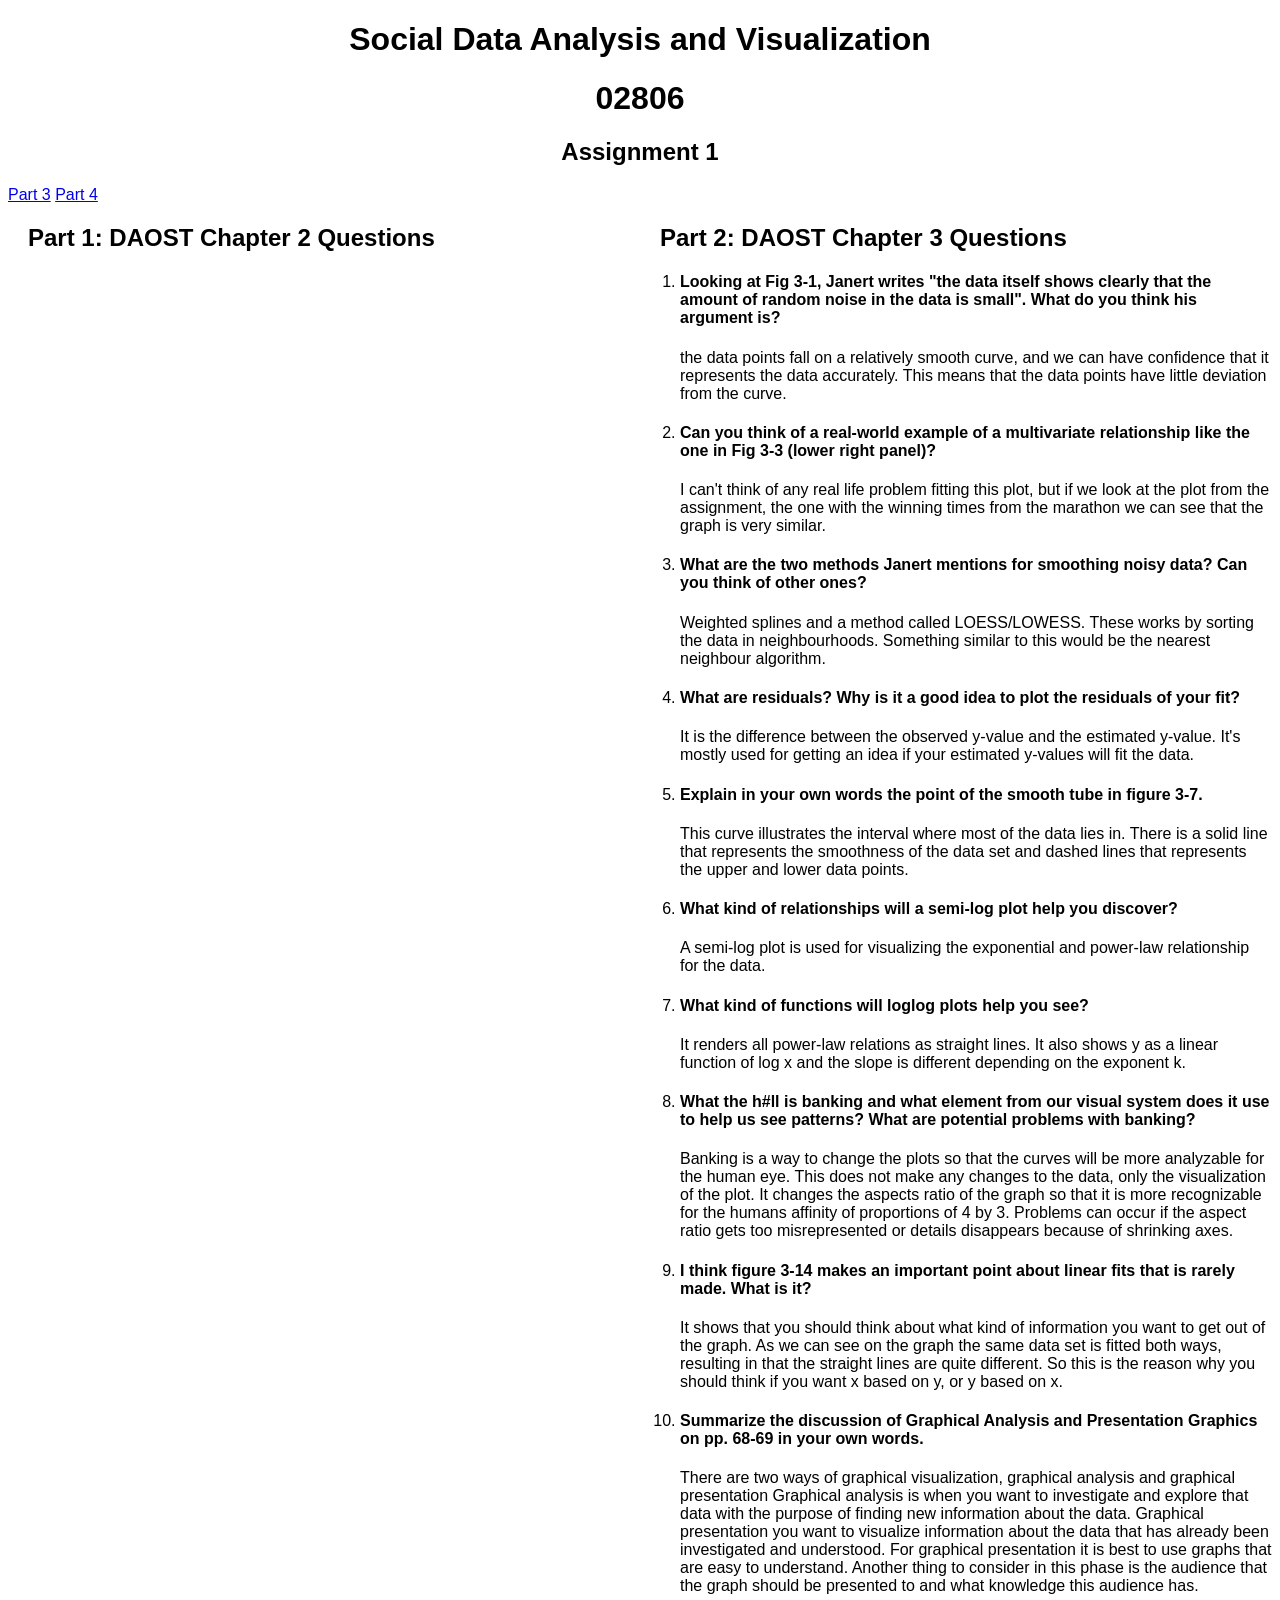
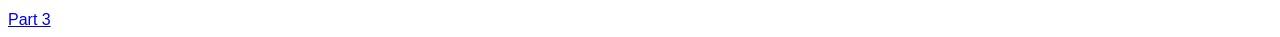
<file: assignment1/index.html>
<!DOCTYPE html>

<html lang='en'>
<head>
    <meta charset="utf-8">
    <title>Social Data Analysis and Visualization</title>
    <link rel="stylesheet" href="style.css">
</head>
<body>
<div class="headerContainer">
    <h1>
        Social Data Analysis and Visualization
    </h1>
    <h1 class="courseNumber">
        02806
    </h1>
    <h2>
        Assignment 1
    </h2>
</div>
<a href="part3.html">Part 3</a>
<a href="part4.html">Part 4</a>
<div class="questionContainer">
    <div class="part1">
        <h2 style="margin-left: 20px">
            Part 1: DAOST Chapter 2 Questions
        </h2>
    </div>
    <div class="part2">
        <h2 style="margin-left: 20px">
            Part 2: DAOST Chapter 3 Questions
        </h2>
        <ol>
            <li><h4>Looking at Fig 3-1, Janert writes "the data itself shows clearly that the amount of random noise in the data is small". What do you think his argument is?</h4></li>
            <p>
                the data points fall on a relatively smooth curve, and we can have confidence that it represents the data accurately.
                This means that the data points have little deviation from the curve.
            </p>
            <li><h4>Can you think of a real-world example of a multivariate relationship like the one in Fig 3-3 (lower right panel)?</h4></li>
            <p>
                I can't think of any real life problem fitting this plot, but if we look at the plot from the assignment, the one with the winning times from the marathon we can see that the graph is very similar.
            </p>
            <li><h4>What are the two methods Janert mentions for smoothing noisy data? Can you think of other ones?</h4></li>
            <p>
                Weighted splines and a method called LOESS/LOWESS. These works by sorting the data in neighbourhoods. Something similar to this would be the nearest neighbour algorithm.
            </p>
            <li><h4>What are residuals? Why is it a good idea to plot the residuals of your fit?</h4></li>
            <p>
                It is the difference between the observed y-value and the estimated y-value. It's mostly used for getting an idea if your estimated y-values will fit the data.
            </p>
            <li><h4>Explain in your own words the point of the smooth tube in figure 3-7.</h4></li>
            <p>
                This curve illustrates the interval where most of the data lies in. There is a solid line that represents the smoothness of the data set and dashed lines that represents the upper and lower data points.
            </p>
            <li><h4>What kind of relationships will a semi-log plot help you discover?</h4></li>
            <p>
                A semi-log plot is used for visualizing the exponential and power-law relationship for the data.
            </p>
            <li><h4>What kind of functions will loglog plots help you see?</h4></li>
            <p>
                It renders all power-law relations as straight lines. It also shows y as a linear function of log x and the slope is different depending on the exponent k.
            </p>
            <li><h4>What the h#ll is banking and what element from our visual system does it use to help us see patterns? What are potential problems with banking?</h4></li>
            <p>
                Banking is a way to change the plots so that the curves will be more analyzable for the human eye. This does not make any changes to the data, only the visualization of the plot.
                It changes the aspects ratio of the graph so that it is more recognizable for the humans affinity of proportions of 4 by 3. Problems can occur if the aspect ratio gets too misrepresented or details disappears because of shrinking axes.
            </p>
            <li><h4>I think figure 3-14 makes an important point about linear fits that is rarely made. What is it? </h4></li>
            <p>
                It shows that you should think about what kind of information you want to get out of the graph. As we can see on the graph the same data set is fitted both ways, resulting in that the straight lines are quite different. So this is the reason why you should think if you want x based on y, or y based on x.
            </p>
            <li><h4>Summarize the discussion of Graphical Analysis and Presentation Graphics on pp. 68-69 in your own words.</h4></li>
            <p>
                There are two ways of graphical visualization, graphical analysis and graphical presentation
                Graphical analysis is when you want to investigate and explore that data with the purpose of finding new information about the data.
                Graphical presentation you want to visualize information about the data that has already been investigated and understood.
                For graphical presentation it is best to use graphs that are easy to understand. Another thing to consider in this phase is the audience that the graph should be presented to and what knowledge this audience has.
            </p>
        </ol>
    </div>
</div>
<div>
    <a href="../ex3/index.html">Part 3</a>
</div>
</body>
</html>
</file>
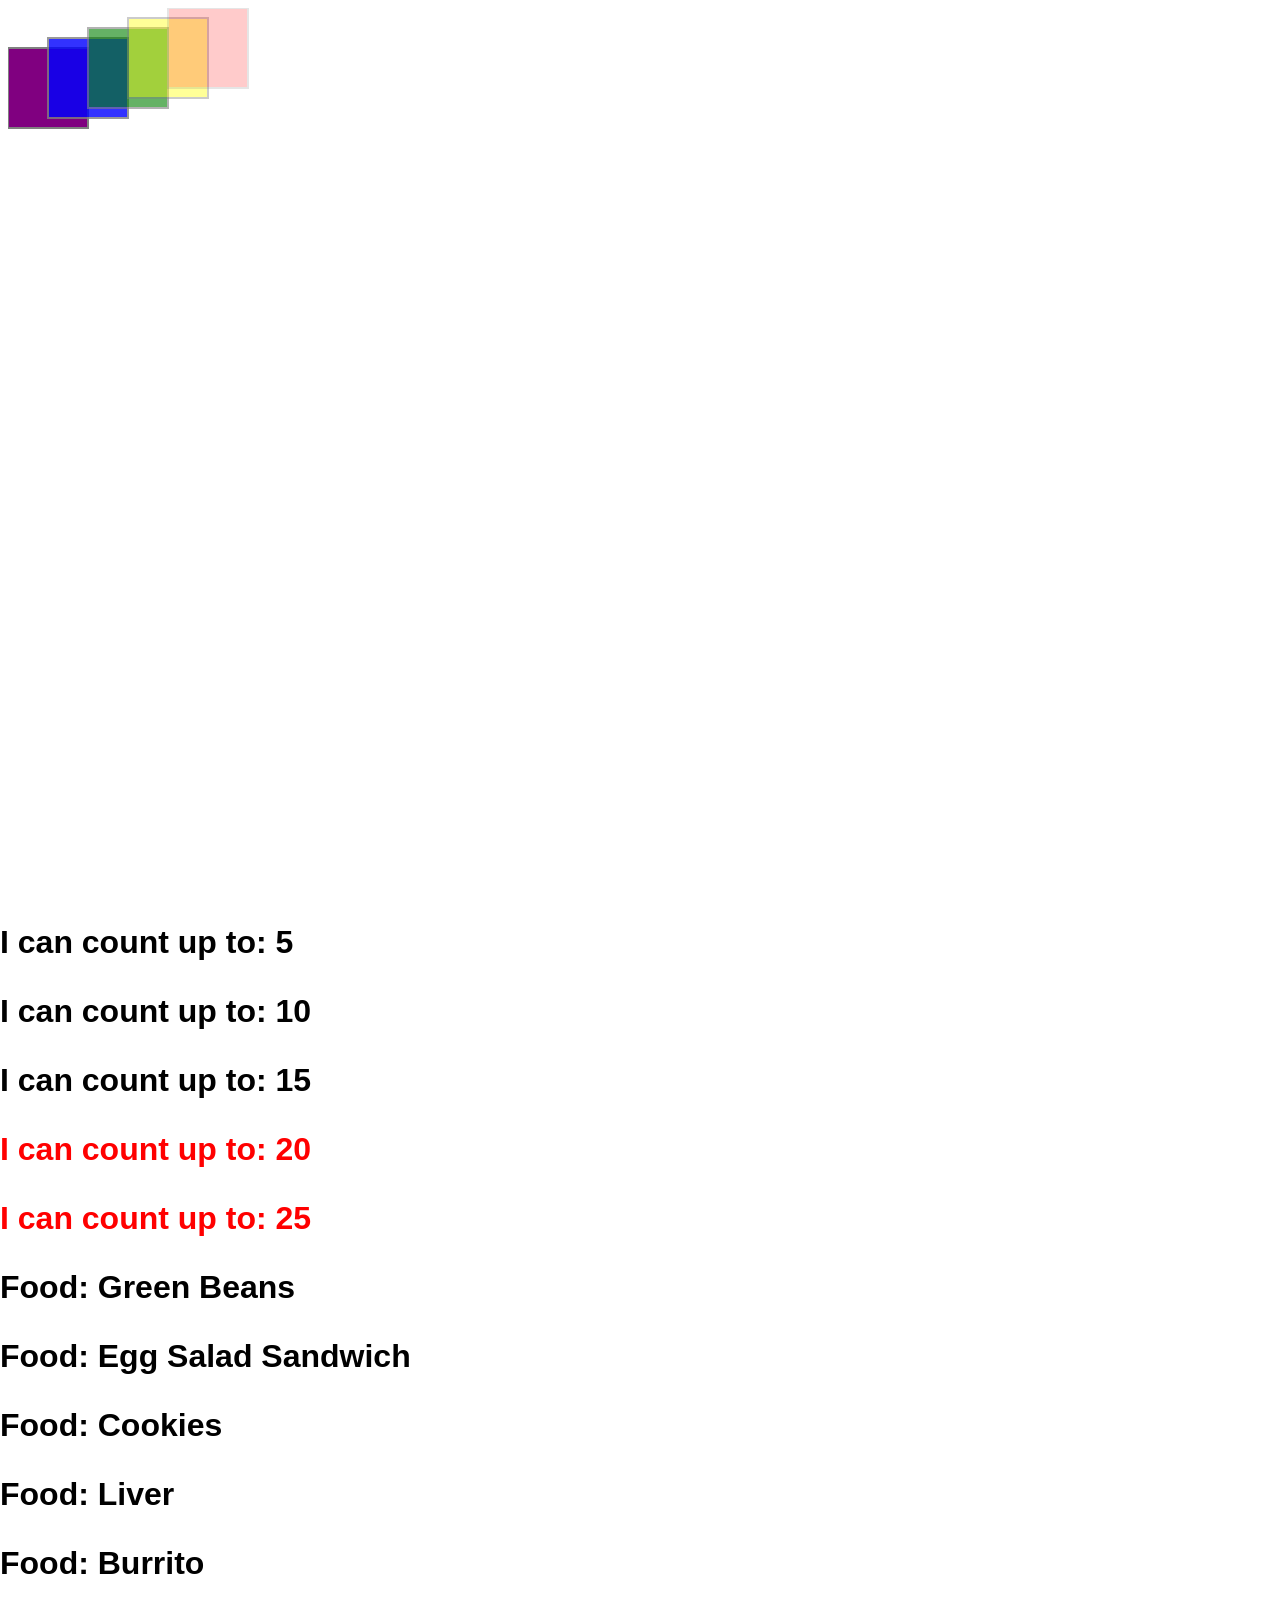
<file: ex1/index.html>
<html lang="en">
<head>
    <meta charset="utf-8">
    <title>D3 Page Template</title>
    <script type="text/javascript" src="d3.js"></script>
    <link rel="stylesheet" type="text/css" href="style.css">
</head>
<body>
<script type="text/javascript">
    var dataset = [5, 10, 15, 20, 25];
    var dataset2 = [];

    d3.csv("food.csv", function (data) {
        dataset2 = data;
        d3.select("#data2")
            .data(dataset2)
            .enter()
            .append("p")
            .text(function (d) {
                return "Food: " + d.Food;
            })
    });

    d3.select("#data1")
        .data(dataset)
        .enter()
        .append("p")
        .text(function (d) {
            return "I can count up to: " + d;
        })
        .style("color", function (d) {
            if (d > 15) {
                return "red";
            }
            return "black";
        });
</script>
<div id="data1">
</div>
<svg width="280" height="140">
    <rect
            x="0"
            y="40"
            width="80"
            height="80"
            fill="purple"
            opacity="1"
            stroke="grey"
            stroke-width="2">
    </rect>
    <rect
            x="40"
            y="30"
            width="80"
            height="80"
            fill="blue"
            opacity="0.8"
            stroke="grey"
            stroke-width="2">
    </rect>
    <rect
            x="80"
            y="20"
            width="80"
            height="80"
            fill="green"
            opacity="0.6"
            stroke="grey"
            stroke-width="2">
    </rect>
    <rect
            x="120"
            y="10"
            width="80"
            height="80"
            fill="yellow"
            opacity="0.4"
            stroke="grey"
            stroke-width="2">
    </rect>
    <rect
            x="160"
            y="0"
            width="80"
            height="80"
            fill="red"
            opacity="0.2"
            stroke="grey"
            stroke-width="2">
    </rect>
</svg>
<div id="data2"></div>
</body>
</html>
</file>
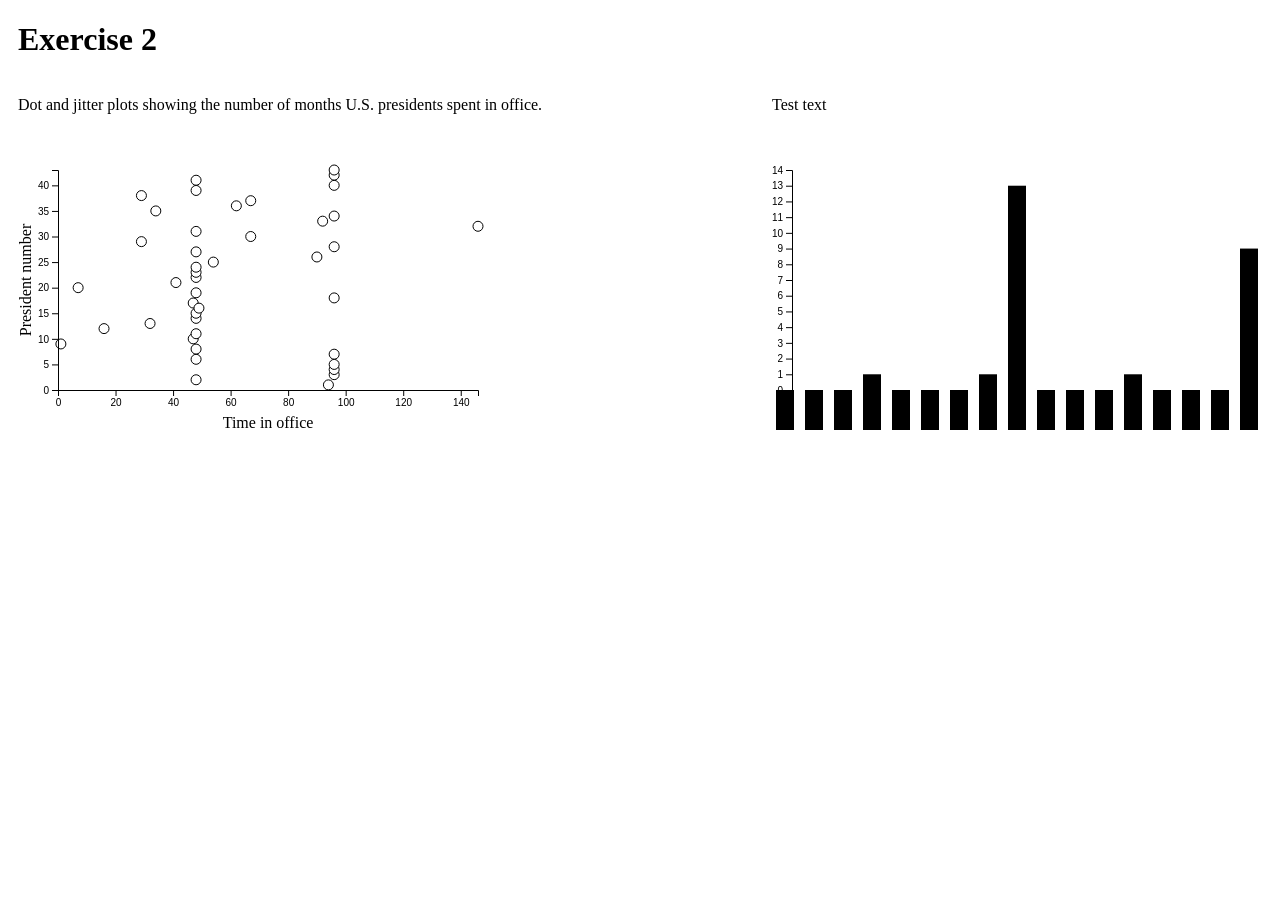
<file: ex2/index.html>
<!DOCTYPE html>
<html lang="en">
<head>
    <meta charset="utf-8">
    <title>D3 Page Template</title>
    <script type="text/javascript" src="./d3.js"></script>
    <link rel="stylesheet" type="text/css" href="style.css">
</head>
<body>
<script type="text/javascript">
    var dataset = [];
    var dataset2 = [];
    var w = 500;
    var h = 300;
    var barPadding = 1;
    var yScale;
    var yScale2;
    var xScale;
    var xScale2;
    var padding = 40;
    var xAxis;
    var yAxis;

    d3.json("data.json", function (data) {
        dataset = data.presidents;
        this.sortArray();
        console.log(dataset);
        dataset2 = this.findDuplicates();
        console.log(dataset2);

        yScale = d3.scaleLinear()
            .domain([0, d3.max(dataset, function (d) {
                return d.number;
            })])
            .range([h - padding, padding]);

        yScale2 = d3.scaleLinear()
            .domain([0, d3.max(dataset2, function (d) {
                return d[1];
            })])
            .range([h - padding, padding]);

        xScale = d3.scaleLinear()
            .domain([0, d3.max(dataset, function (d) {
                return d.officeTime;
            })])
            .range([padding, w - padding]);

        xScale2 = d3.scaleBand()
            .domain(d3.range(dataset2.length))
            .range([0,w])
            .round(true)
            .paddingInner(0.05);

        xAxis = d3.axisBottom(xScale);
        yAxis = d3.axisLeft(yScale);

        xAxis2 = d3.axisBottom(xScale2);
        yAxis2 = d3.axisLeft(yScale2);

        renderSVG();
        renderHistogram();
    });

    /**
     * Sorts the array based on office time for each president
     */
    function sortArray() {
        dataset.sort(function (a, b) {
            return parseFloat(a.officeTime) - parseFloat(b.officeTime);
        });
    }

    /**
     * Goes through the dataset and looks for how many duplicates of each president that has the same office time.
     * Adds total time plus how many duplicates into a 2d array
     */
    function findDuplicates() {
        var result = [];
        var counter = 1;
        for (var i = 0; i < dataset.length - 1; i++) {
            if (dataset[i + 1].officeTime === dataset[i].officeTime) {
                counter += 1;
            } else {
                result.push([dataset[i].officeTime, counter]);
                counter = 1;
            }
        }
        return result;
    }

    /**
     * Renders the circles that shows each datapoint
     */
    function renderSVG() {
        var svg2 = d3.select("#graph1")
            .append("svg")
            .attr("width", w)
            .attr("height", h);


        svg2.selectAll("circle")
            .data(dataset)
            .enter()
            .append("circle")
            .attr("cx", function (d) {
                return xScale(d.officeTime);
            })
            .attr("cy", function (d) {
                return yScale(d.number);
            })
            .attr("r", function (d) {
                return 5
            })
            .attr("fill", "white")
            .attr("stroke", "rgb(0,0,0)")

        svg2.append('g')
            .attr('class', 'axis')
            .attr('transform', 'translate(0,' + (h - padding) + ')')
            .call(xAxis);

        svg2.append("text")
            .attr("text-anchor", "middle")  // this makes it easy to centre the text as the transform is applied to the anchor
            .attr("transform", "translate(" + (w / 2) + "," + (h - (padding / 20)) + ")")  // centre below axis
            .text("Time in office");

        svg2.append('g')
            .attr('class', 'axis')
            .attr('transform', 'translate(' + padding + ',0)')
            .call(yAxis);

        svg2.append("text")
            .attr("text-anchor", "middle")  // this makes it easy to centre the text as the transform is applied to the anchor
            .attr("transform", "translate("+ (padding/3) +","+(h/2)+")rotate(-90)")  // text is drawn off the screen top left, move down and out and rotate
            .text("President number");
    }

    function renderHistogram() {
        var svg1 = d3.select("#graph2")
            .append("svg")
            .attr("width", w)
            .attr("height", h);

        svg1.selectAll("rect")
            .data(dataset2)
            .enter()
            .append("rect")
            .attr("x", function (d, i) {
                return xScale2(i);
            })
            .attr("y", function (d, i) {
                return yScale2(d[1] - 1)
            })
            .attr("width", xScale2.bandwidth() - 10)
            .attr("height", function (d) {
                return d[1]*50;
            })
            /*.attr("fill", function (d) {
                return ("rgb(0, 0, " + Math.round(d*10) + ")")
            });*/

        svg1.append('g')
            .attr('class', 'axis')
            .attr('transform', 'translate(0,' + (h) + ')')
            .call(xAxis2);

        svg1.append('g')
            .attr('class', 'axis')
            .attr('transform', 'translate(' + 20 + ',0)')
            .call(yAxis2);
    }
</script>
<h1 style="margin-left: 10px">Exercise 2</h1>
<div class="main-container">
    <div id="graph1" style="margin-left: 10px">
        <p>Dot and jitter plots showing the number of months U.S. presidents spent in office.</p>
    </div>
    <div id="graph2">
        <p>Test text</p>
    </div>
</div>
</body>
</html>
</file>
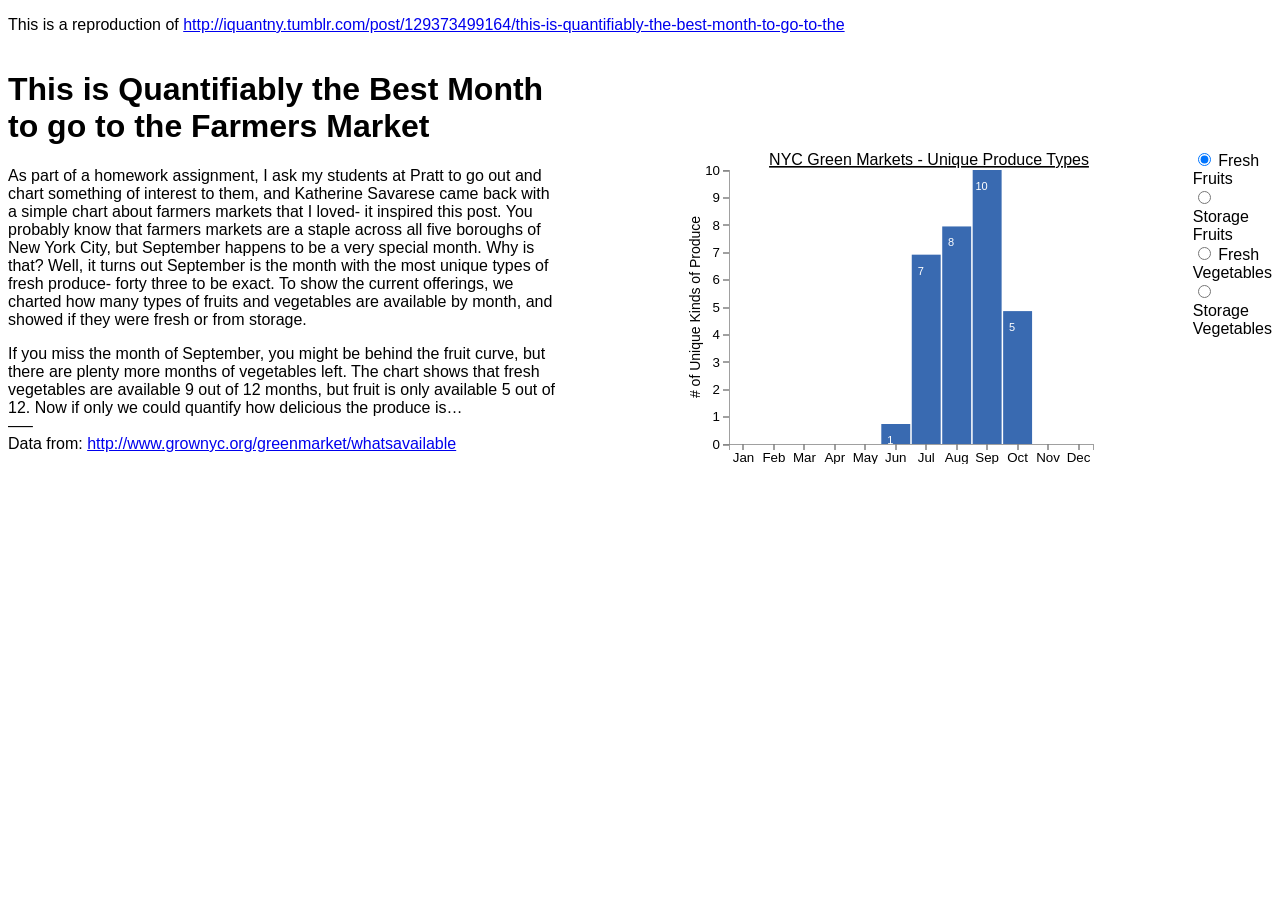
<file: ex3/index.html>
<!DOCTYPE html>
<html lang="en">
<head>
    <meta charset="utf-8">
    <title>D3 Page Template</title>
    <script type="text/javascript" src="./d3.js"></script>
    <link rel="stylesheet" href="style.css">
</head>
<body>
<script type="text/javascript">
    // Your beautiful D3 code will go here
    var dataset;
    var w = 504;
    var h = 314;
    // Added a width for the bar chart to leave room for the legend
    var barchartWidth = 404;
    var padding = 20;
    var horizontalPadding = 40;

    var months = ["Jan", "Feb", "Mar", "Apr", "May", "Jun", "Jul", "Aug", "Sep", "Oct", "Nov", "Dec"];
    var freshFruit = [];
    var storageFruit = [];
    var freshVeg = [];
    var storageVeg = [];

    d3.csv("data.csv", function (data) {
        dataset = data;

        this.splitArray(dataset);
        this.renderSvg(freshFruit, 57, 106, 177);

        console.log(freshVeg);
    });

    function renderSvg(data, rgb1, rgb2, rgb3){
        d3.select("svg").remove();

        var xScale = d3.scaleBand()
            .domain(d3.range(months.length))
            .range([padding, barchartWidth - padding])
            .paddingInner(0.05);

        var yScale = d3.scaleLinear()
            .domain([1, d3.max(data, function (d) {
                return d;
            })])
            .range([padding, h - 40]);

        var yAxisScale = d3.scaleLinear()
            .domain([0, d3.max(data, function (d) {
                return d;
            })])
            .range([h - padding, padding]);

        var xAxis = d3.axisBottom()
            .scale(xScale)
            .tickFormat(function (d) {
                return (months[d]);
            });

        var yAxis = d3.axisLeft()
            .scale(yAxisScale)
            .tickFormat(function (d) {
                return d;
            });

        var svg = d3.select("#graph")
            .append("svg")
            .attr("width", w )
            .attr("height", h);

        svg.selectAll("rect")
            .data(data)
            .enter()
            .append("rect")
            .attr("x", function (d, i) {
                console.log(i);
                return xScale(i) + padding
            })
            .attr("y", function(d) {
                return h - yScale(d) - padding;
            })
            .attr("width", xScale.bandwidth())
            .attr("height", function(d) {
                return yScale(d);
            })
            .attr("fill", function (d) {
                return "rgb(" + rgb1 + ", " + rgb2 + ", " + rgb3 + ")"
            });

        //Create labels
        svg.selectAll("text")
            .data(data)
            .enter()
            .append("text")
            .text(function(d) {
                return d;
            })
            .attr("text-anchor", "middle")
            .attr("x", function(d, i) {
                return xScale(i) + xScale.bandwidth();
            })
            .attr("y", function(d) {
                return h - yScale(d);
            })
            .attr("font-family", "sans-serif")
            .attr("font-size", "11px")
            .attr("fill", "white");

        svg.append('g')
            .attr('class', 'axis')
            .attr('transform', 'translate(20,' + (h - 20) + ')')
            .call(xAxis);

        svg.append('g')
            .attr('class', 'axis')
            .attr('transform', 'translate(' + 40 + ',0)')
            .call(yAxis);

        svg.append("text")
            .attr("text-anchor", "middle")  // this makes it easy to centre the text as the transform is applied to the anchor
            .attr("transform", "translate("+ (padding/1.8) +","+(h/2)+")rotate(-90)")  // text is drawn off the screen top left, move down and out and rotate
            .text("# of Unique Kinds of Produce")
            .style("font-size", "14px");

        svg.append("text")
            .attr("x", (w / 2.1))
            .attr("y", 15)
            .attr("text-anchor", "middle")
            .style("font-size", "16px")
            .style("text-decoration", "underline")
            .text("NYC Green Markets - Unique Produce Types");
    }

    /**
     * Goes through the CSV files and splits all indexes into different arrays.
     * @param dataset
     */
    function splitArray(dataset) {
        for (var i = 0; i < dataset.length; i++){
            switch (dataset[i].Index){
                case "0":
                    freshFruit.push(parseInt(dataset[i].Count));
                    break;
                case "1":
                    storageFruit.push(parseInt(dataset[i].Count));
                    break;
                case "2":
                    freshVeg.push(parseInt(dataset[i].Count));
                    break;
                case "3":
                    storageVeg.push(parseInt(dataset[i].Count));
                    break;
            }
        }
    }
</script>
<p> This is a reproduction of <a class="copy" href="http://iquantny.tumblr.com/post/129373499164/this-is-quantifiably-the-best-month-to-go-to-the">http://iquantny.tumblr.com/post/129373499164/this-is-quantifiably-the-best-month-to-go-to-the</a></p>

<div id="container">
<div id="text">
    <h1>This is Quantifiably the Best Month to go to the Farmers Market</h1>
    <p>As part of a homework assignment, I ask my students at Pratt to go out and chart something of interest to them, and Katherine Savarese came back with a simple chart about farmers markets that I loved- it inspired this post.

        You probably know that farmers markets are a staple across all five boroughs of New York City, but September happens to be a very special month. Why is that?  Well, it turns out September is the month with the most unique types of fresh produce- forty three to be exact.

        To show the current offerings, we charted how many types of fruits and vegetables are available by month, and showed if they were fresh or from storage. </p>

    <div id="plot"> </div>
    <p>If you miss the month of September, you might be behind the fruit curve, but there are plenty more months of vegetables left.  The chart shows that fresh vegetables are available 9 out of 12 months, but fruit is only available 5 out of 12. Now if only we could quantify how delicious the produce is…
        <br>
        —–
        <br>
        Data from: <a href="http://www.grownyc.org/greenmarket/whatsavailable">http://www.grownyc.org/greenmarket/whatsavailable</a></p>
</div>
<div id="graph">

</div>
    <div id="checkboxContainer">
        <form action="">
            <input checked onclick="renderSvg(freshFruit, 57, 106, 177)" type="radio" name="group" value="freshFruit"> Fresh Fruits<br>
            <input onclick="renderSvg(storageFruit, 218, 124, 48)" type="radio" name="group" value="storageFruit"> Storage Fruits<br>
            <input onclick="renderSvg(freshVeg, 62, 150, 81)" type="radio" name="group" value="freshVeg"> Fresh Vegetables<br>
            <input onclick="renderSvg(storageVeg, 204, 37, 41)" type="radio" name="group" value="storageVeg"> Storage Vegetables<br>
        </form>
    </div>
</div>
</body>
</html>
</file>
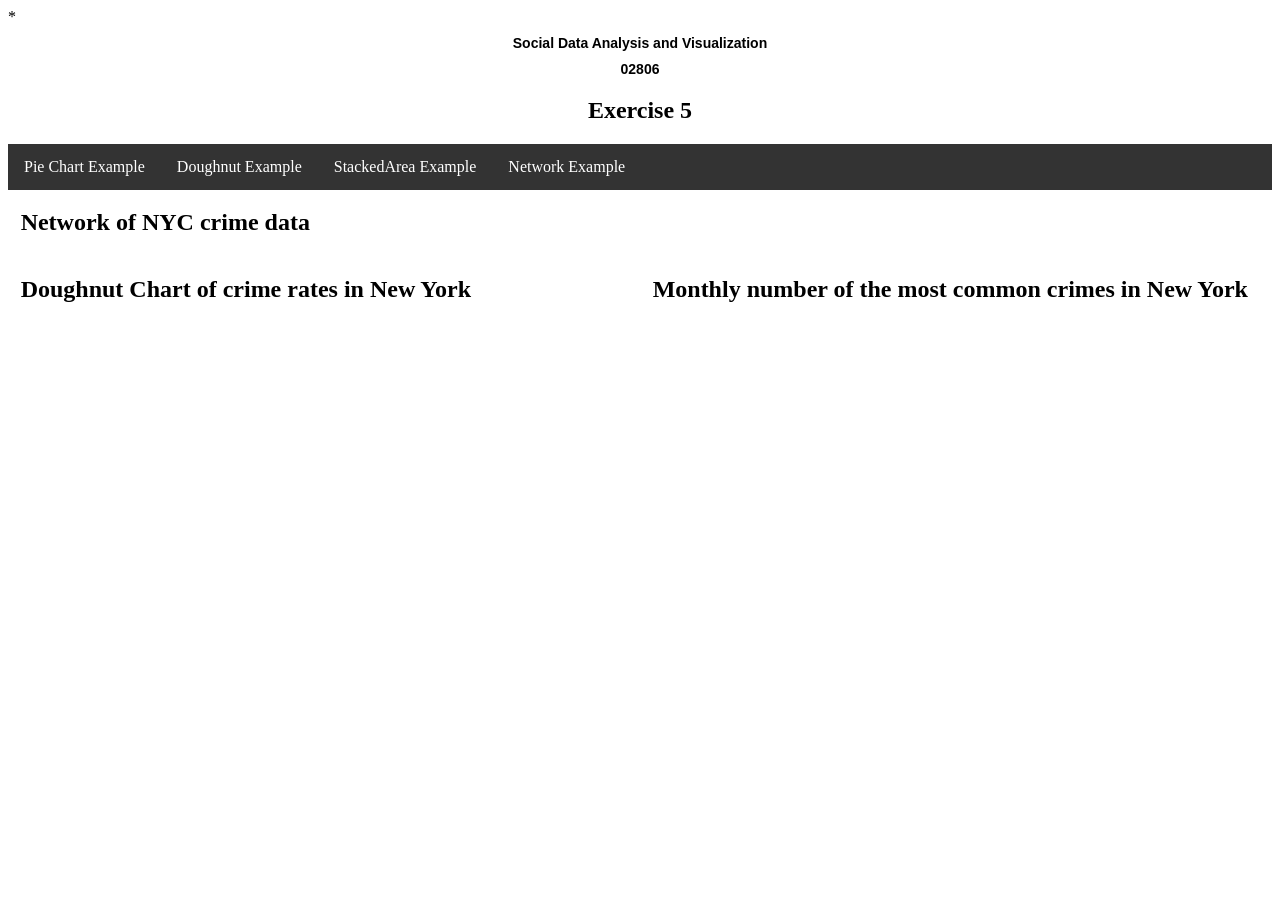
<file: ex5/index.html>
<html lang='en'>
<head>
    <meta charset="utf-8">
    <title>Social Data Analysis and Visualization</title>
    <link rel="stylesheet" href="style.css">*
    <script src="https://d3js.org/d3.v4.js"></script>
    <script src="https://ajax.googleapis.com/ajax/libs/jquery/3.3.1/jquery.min.js"></script>
</head>

<body>
<div class="headerContainer">
    <h1>
        Social Data Analysis and Visualization
    </h1>
    <h1 class="courseNumber">
        02806
    </h1>
    <h2>
        Exercise 5
    </h2>
    <ul>
        <li><a href="pie.html">Pie Chart Example</a></li>
        <li><a href="doughnut.html">Doughnut Example</a></li>
        <li><a href="stackedArea.html">StackedArea Example</a></li>
        <li><a href="force.html">Network Example</a></li>
    </ul>

    <script>
        renderNetwork();
        renderDonut();
        formatData();

        renderStackedArea();

        function formatData() {
            var crimes = [];

            d3.csv("stackedData.csv", function (data) {
                //Formats text of crime names.
                for (var i = 0; i < data.length; i++){
                    var word = data[i].OFNS_DESC.split(' ').slice(0,3).join(' ').replace(/[0-9]/g, '').replace(/&/g, '');
                    var record = {
                        crime: word,
                        date: data[i].CMPLNT_FR_DT,
                        counter: 0
                    };
                    crimes.push(record);
                }
                formatArray(crimes);
            })
        }

        /**
         * Goes through the data and removes all records that does not include the five most common crimes
         **/
        function formatArray(data) {
            var result = [];
            for (var i = 0; i < data.length; i++){
                switch (data[i].crime){
                    case "PETIT LARCENY":
                        result.push(data[i]);
                        break;
                    case "GRAND LARCENY":
                        result.push(data[i]);
                        break;
                    case "HARRASSMENT ":
                        result.push(data[i]);
                        break;
                    case "ASSAULT  ":
                        result.push(data[i]);
                        break;
                    case "CRIMINAL MISCHIEF ":
                        result.push(data[i]);
                }
            }


        }

        /**
         * Function for finding duplciates and counting the crimes occuring the most.
         * Crimes to keep: PETIT LARCENY, GRAND LARCENY, HARRASSMENT , ASSAULT  , CRIMINAL MISCHIEF .
         **/
        function findDuplicates(data) {
            var result = [];
            var counter = 1;
            for (var i = 0; i < data.length - 1; i++) {
                if (data[i + 1].crime === data[i].crime) {
                    counter += 1;
                } else {
                    data[i].counter = counter;
                    result.push([data[i]]);
                    counter = 1;
                }
            }

            result.sort(function (a, b) {
                if (a[0].counter < b[0].counter) { return 1; }
                else if (a[0].counter === b[0].counter) { return 0; }
                else { return -1; }
            });

            console.log(result);
            return   result;
        }

        function compare(a,b) {
            if (a.crime < b.crime)
                return -1;
            if (a.crime > b.crime)
                return 1;
            return 0;
        }
        
        function renderStackedArea() {
            //Width and height
            var w = 800;
            var h = 500;
            var padding = 20;

            var dataset, xScale, yScale, xAxis, yAxis, area;  //Empty, for now
            //For converting strings to Dates
            var parseTime = d3.timeParse("%Y-%m");
            //For converting Dates to strings
            var formatTime = d3.timeFormat("%b %Y");
            //Function for converting CSV values from strings to Dates and numbers
            //We assume one column named 'Date' plus several others that will be converted to ints
            var rowConverter = function(d, i, cols) {
                //Initial 'row' object includes only date
                var row = {
                    date: parseTime(d.Date),  //Make a new Date object for each year + month
                };
                //Loop once for each vehicle type
                for (var i = 1; i < cols.length; i++) {
                    var col = cols[i];
                    //If the value exists…
                    if (d[cols[i]]) {
                        row[cols[i]] = +d[cols[i]];  //Convert from string to int
                    } else {  //Otherwise…
                        row[cols[i]] = 0;  //Set to zero
                    }
                }
                return row;
            }
            //Set up stack method
            var stack = d3.stack()
                .order(d3.stackOrderDescending);  // <-- Flipped stacking order
            //Load in data
            d3.csv("processed.csv", rowConverter, function(data) {
                var dataset = data;
                // console.log(dataset);
                //Now that we know the column names in the data…
                var keys = dataset.columns;
                keys.shift();  //Remove first column name ('Date')
                stack.keys(keys);  //Stack using what's left (the car names)
                //Data, stacked
                var series = stack(dataset);
                // console.log(series);
                //Create scale functions
                xScale = d3.scaleTime()
                    .domain([
                        d3.min(dataset, function(d) { return d.date; }),
                        d3.max(dataset, function(d) { return d.date; })
                    ])
                    .range([padding, w - padding * 2]);
                yScale = d3.scaleLinear()
                    .domain([
                        0,
                        d3.max(dataset, function(d) {
                            var sum = 0;
                            //Loops once for each row, to calculate
                            //the total (sum) of sales of all vehicles
                            for (var i = 0; i < keys.length; i++) {
                                sum += d[keys[i]];
                            };
                            return sum;
                        })
                    ])
                    .range([h - padding, padding / 2])
                    .nice();
                //Define axes
                xAxis = d3.axisBottom()
                    .scale(xScale)
                    .ticks(10)
                    .tickFormat(formatTime);
                //Define Y axis
                yAxis = d3.axisRight()
                    .scale(yScale)
                    .ticks(5);
                //Define area generator
                area = d3.area()
                    .x(function(d) { return xScale(d.data.date); })
                    .y0(function(d) { return yScale(d[0]); })
                    .y1(function(d) { return yScale(d[1]); });
                //Create SVG element
                var svg = d3.select("#stackedChart")
                    .append("svg")
                    .attr("width", w)
                    .attr("height", h);
                //Create areas
                svg.selectAll("path")
                    .data(series)
                    .enter()
                    .append("path")
                    .attr("class", "area")
                    .attr("d", area)
                    .attr("fill", function(d, i) {
                        return d3.schemeCategory20[i];
                    })
                    .append("title")  //Make tooltip
                    .text(function(d) {
                        return d.key;
                    });
                //Create axes
                svg.append("g")
                    .attr("class", "axis")
                    .attr("transform", "translate(0," + (h - padding) + ")")
                    .call(xAxis);
                svg.append("g")
                    .attr("class", "axis")
                    .attr("transform", "translate(" + (w - padding * 2) + ",0)")
                    .call(yAxis);
            });
        }

        function renderDonut() {
            d3.json("doughnutData.json", function (data) {
                var w = 500;
                var h = 500;
                var dataset = data;
                var outerRadius = w / 2;
                var innerRadius = w / 3;

                var arc = d3.arc()
                    .innerRadius(innerRadius)
                    .outerRadius(outerRadius);

                var pie = d3.pie()
                    .value(function (d) {
                        return d.CrimeRate;
                    });

                //Easy colors accessible via a 10-step ordinal scale
                var color = d3.scaleOrdinal(d3.schemeCategory10);
                //Create SVG element
                var svg = d3.select("#doughnutChart")
                    .append("svg")
                    .attr("width", w)
                    .attr("height", h);

                //Set up groups
                var arcs = svg.selectAll("g.arc")
                    .data(pie(dataset))
                    .enter()
                    .append("g")
                    .attr("class", "arc")
                    .attr("transform", "translate(" + outerRadius + "," + outerRadius + ")");

                //Draw arc paths
                arcs.append("path")
                    .attr("fill", function(d, i) {
                        return color(i);
                    })
                    .attr("d", arc);

                //Labels
                arcs.append("text")
                    .attr("transform", function(d) {
                        return "translate(" + arc.centroid(d) + ")";
                    })
                    .attr("text-anchor", "middle")
                    .attr("font-family", "serif")
                    .attr("fill", "white")
                    .html(function(d) {
                        return d.data.BORO;
                    })

                arcs.append("text")
                    .attr("transform", function(d) {
                        return "translate(" + arc.centroid(d) + ")";
                    })
                    .attr("text-anchor", "middle")
                    .attr("font-family", "serif")
                    .attr("fill", "white")
                    .attr("dy", 20)
                    .html(function(d) {
                        return Math.round(d.data.CrimeRate * 100) / 100;
                    })
            })
        }

        function renderNetwork() {
            //Width and height
            var w = 500;
            var h = 300;
            //Original data
            var dataset = {
                nodes: [
                    {name: "Manhattan" },
                    {name: "Brooklyn" },
                    { name: "Queens" },
                    { name: "The Bronx" },
                    { name: "Staten Island" } ],
                edges: [
                    { source: 0, target: 1 },
                    { source: 0, target: 2 },
                    { source: 0, target: 3 },
                    { source: 0, target: 4 },
                    { source: 1, target: 3 },
                    { source: 2, target: 3 },
                    { source: 2, target: 4 },
                    { source: 3, target: 4 }, ]
            };
            //Initialize a simple force layout, using the nodes and edges in dataset
            var force = d3.forceSimulation(dataset.nodes)
                .force("charge", d3.forceManyBody())
                .force("link", d3.forceLink(dataset.edges))
                .force("center", d3.forceCenter().x(w/2).y(h/2));
            var colors = d3.scaleOrdinal(d3.schemeCategory10);
            //Create SVG element
            var svg = d3.select("body")
                .append("svg")
                .attr("width", w)
                .attr("height", h);

            //Create edges as lines
            var edges = svg.selectAll("line")
                .data(dataset.edges)
                .enter()
                .append("line")
                .style("stroke", "#ccc")
                .style("stroke-width", 1);

            //Create nodes as circles
            var nodes = svg.selectAll("circle")
                .data(dataset.nodes)
                .enter()
                .append("circle")
                .attr("r", 10)
                .style("fill", function(d, i) {
                    return colors(i);
                })
                .call(d3.drag()  //Define what to do on drag events
                    .on("start", dragStarted)
                    .on("drag", dragging)
                    .on("end", dragEnded));
            //Add a simple tooltip
            nodes.append("title")
                .text(function(d) {
                    return d.name;
                });

            //Every time the simulation "ticks", this will be called
            force.on("tick", function() {
                edges.attr("x1", function(d) { return d.source.x; })
                    .attr("y1", function(d) { return d.source.y; })
                    .attr("x2", function(d) { return d.target.x; })
                    .attr("y2", function(d) { return d.target.y; });

                nodes.attr("cx", function(d) { return d.x; })
                    .attr("cy", function(d) { return d.y; });

            });
            //Define drag event functions
            function dragStarted(d) {
                if (!d3.event.active) force.alphaTarget(0.3).restart();
                d.fx = d.x;
                d.fy = d.y;
            }
            function dragging(d) {
                d.fx = d3.event.x;
                d.fy = d3.event.y;
            }
            function dragEnded(d) {
                if (!d3.event.active) force.alphaTarget(0);
                d.fx = null;
                d.fy = null;
            }
        }


        /*var bronx = 1209647;
        var brooklyn = 1666903;
        var manhattan = 1331760;
        var queens = 1105621;
        var statenIsland = 265641;

        var total = bronx + brooklyn + manhattan + queens + statenIsland;

        normalizedBronx = bronx / total;
        normalizedBrooklyn = brooklyn / total;
        normalizedManhattan = manhattan / total;
        normalizedQueens = queens / total;
        normalizedStatenIsland = statenIsland / total;

        var data = {
            "BORO_NM": ["MANHATTAN", "BROOKLYN", "QUEENS", "BRONX", "STATEN ISLAND"],
            "crimerate": [normalizedManhattan, normalizedBrooklyn, normalizedQueens, normalizedBronx
                , normalizedStatenIsland]
        }

        console.log(normalizedManhattan, normalizedBrooklyn, normalizedQueens, normalizedBronx, normalizedStatenIsland)*/

    </script>

</div>
<div id="networkChart" style="margin-left: 1%">
    <h2>Network of  NYC crime data</h2>
</div>
<div class="mainContainer">
    <div id="doughnutChart" style="margin-left: 1%; flex: 1">
        <h2>Doughnut Chart of crime rates in New York</h2>
    </div>
    <div id="stackedChart" style="margin-left: 1%; flex: 1">
        <h2>Monthly number of the most common crimes in New York</h2>
    </div>
</div>
</body>
</html>
</file>
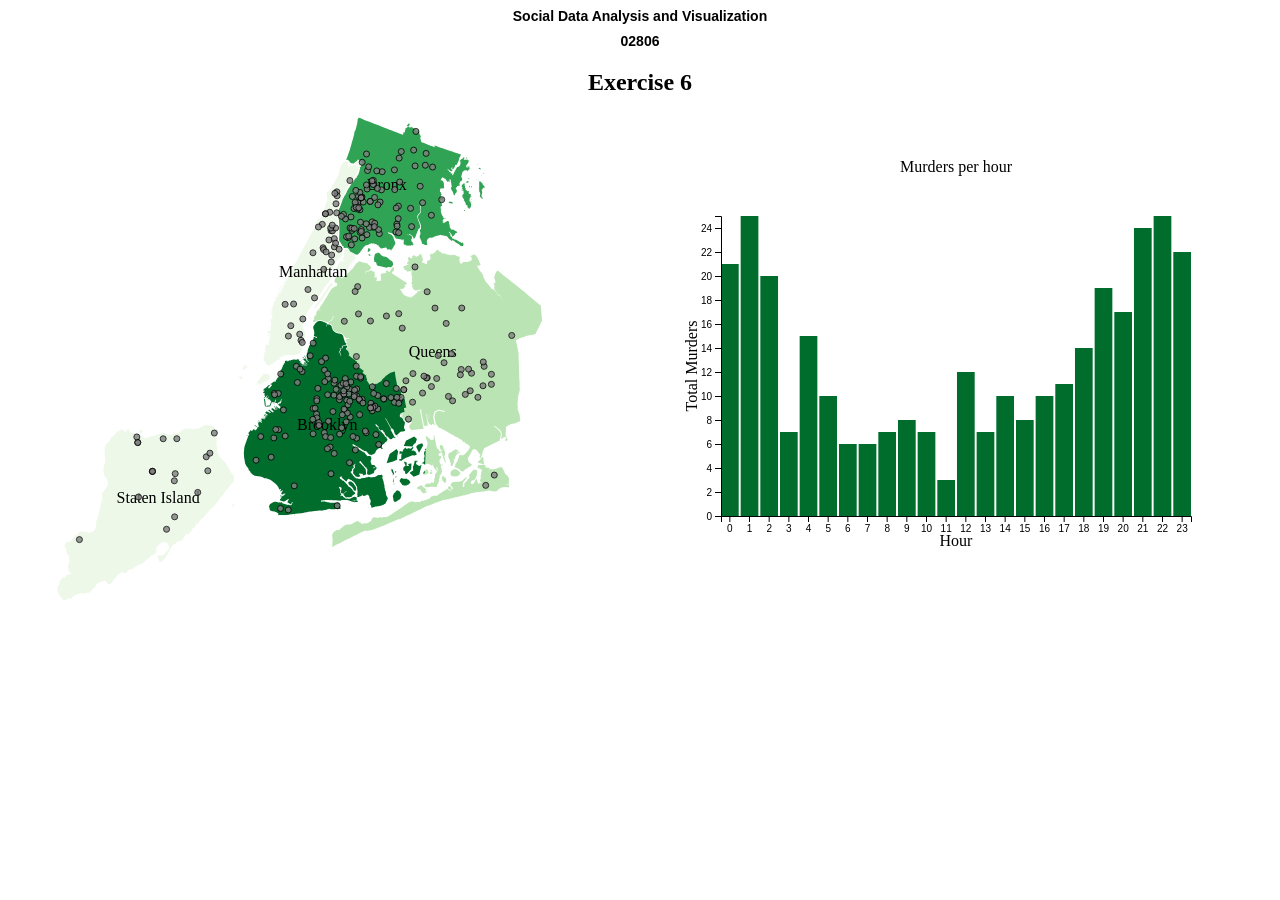
<file: ex6/index.html>
<html lang='en'>
<head>
    <meta charset="utf-8">
    <title>Social Data Analysis and Visualization</title>
    <link rel="stylesheet" href="style.css">
    <script src="./d3.js"></script>
</head>

<body>
<div class="headerContainer">
    <h1>
        Social Data Analysis and Visualization
    </h1>
    <h1 class="courseNumber">
        02806
    </h1>
    <h2>
        Exercise 6
    </h2>
    <div class="mainContainer">
        <div id="map">
        </div>
        <div id="barChart">
        </div>
    </div>
    <script>
        //Width and height
        var padding = 40;
        var yPadding = 100;
        var w = 550;
        var h = 500;
        var svg;
        var svg2;
        var dataset = [];
        var geoData;
        var stateMurderCounter;
        var circles;
        var barChartData;

        var xScale;
        var yScale;
        var xAxis;
        var yAxis;

        function newCircles() {
            if (d3.event.selection != null) {
                d3.selectAll("circle").attr("class", "unBrushed")
                    .transition()
                    //.ease(d3.easeBackIn)
                    .attr("r", 2);

            }

        }
        function newBarChart() {
            var brushedSelection = d3.selectAll(".brushed").data()
            if (brushedSelection.length > 0 ){
                svg2.remove();
                barChartData = getHours(brushedSelection);
                createBarChart();
            }
        }

        function highlightCircles() {
            if (d3.event.selection != null) {
                circles.attr("class", "unBrushed")
                    .transition()
                    //.ease(d3.easeBackIn)
                    .attr("r", 2);

                var brush_selection = d3.brushSelection(this);

                d3.selectAll("circle").filter(function() {
                    var cx = d3.select(this).attr("cx");
                    var cy = d3.select(this).attr("cy");
                    return isBrushed(brush_selection, cx, cy);
                }).attr("class", "brushed")
                    .transition()
                    .attr("r", 3);
            }
        }

        function isBrushed(brush_selection, cx, cy) {

            var x0 = brush_selection[0][0];
            var y0 = brush_selection[0][1];
            var x1 = brush_selection[1][0];
            var y1 = brush_selection[1][1];

            return x0 <= cx && cx <= x1 && y0 <= cy && cy <= y1;
        }

        function brushEnd() {
            // Return if nothing is selected
            if (!d3.event.selection) return;

            // Make selection go away
            newBarChart();
            d3.select(this).call(brush.move, null);
        }

        var brush = d3.brush()
            .on("start", newCircles)
            .on("brush", highlightCircles)
            .on("end", brushEnd);

        //Define quantize scale to sort data values into buckets of color
        var color = d3.scaleQuantize()
            .range(["rgb(237,248,233)", "rgb(186,228,179)", "rgb(116,196,118)", "rgb(49,163,84)", "rgb(0,109,44)"]);

        //Define map projection
        var projection = d3.geoMercator()
            .center([-73.95, 40.70])
            .scale(50000)
            .translate([w / 2, h / 2]);
        //Define path generator
        var path = d3.geoPath()
            .projection(projection);
        //Create SVG element
        svg = d3.select("#map")
            .append("svg")
            .attr("width", w)
            .attr("height", h);

        //Load in GeoJSON data
        d3.csv("murders.csv", function (data) {
            stateMurderCounter = countMurders(data);
            console.log(stateMurderCounter)
            dataset = data;
            //Hours per hour
            barChartData = getHours(data);

            xScale = d3.scaleBand()
                .domain(d3.range(24))
                .range([padding, w - padding])
                .paddingInner(0.1);

            yScale = d3.scaleLinear()
                .domain([0, d3.max(barChartData)])
                .range([h - yPadding, yPadding]);

            xAxis = d3.axisBottom(xScale);
            yAxis = d3.axisLeft(yScale);

            createBarChart();
        });

        d3.json("boroughs.geojson", function (json) {
            geoData = json;

            generateMap();
            generateCircles();
        });
        
        function generateCircles() {
            circles = svg.selectAll("circle")
                .data(dataset)
                .enter()
                .append("circle")
                .attr("class", "unBrushed")
                .attr("cx", function (d) {
                    return projection([d.Longitude, d.Latitude])[0];
                })
                .attr("cy", function (d) {
                    return projection([d.Longitude, d.Latitude])[1];
                })
                .attr("r", 3)
                .append("title")
                .text(function (d) {
                    return d.CMPLNT_FR_TM;
                });
        }

        function generateMap() {
            color.domain([
                d3.min(stateMurderCounter, function (d) {
                    return d.count;
                }),
                d3.max(stateMurderCounter, function (d) {
                    return d.count;
                })
            ]);

            for (var i = 0; i < stateMurderCounter.length; i++) {

                //Grab state name
                var dataState = stateMurderCounter[i].borough;

                //Grab data value, and convert from string to float
                var dataValue = stateMurderCounter[i].count;

                //Find the corresponding state inside the GeoJSON
                for (var j = 0; j < geoData.features.length; j++) {
                    var jsonState = geoData.features[j].properties.BoroName;
                    if (dataState === jsonState) {
                        //Copy the data value into the JSON
                        geoData.features[j].properties.value = dataValue;

                    }
                }

            }

            //Bind data and create one path per GeoJSON feature
            svg.selectAll("path")
                .data(geoData.features)
                .enter()
                .append("path")
                .attr("d", path)
                .style("fill", function (d) {
                    //Get data value
                    var value = d.properties.value;
                    if (value) {
                        //If value exists…
                        return color(value);
                    } else {
                        //If value is undefined…
                        return "#ccc";
                    }
                });

            svg.selectAll("text")
                .data(geoData.features)
                .enter()
                .append("text")
                .attr("x", function (d) {
                    return path.centroid(d)[0] - 30;
                })
                .attr("y", function (d) {
                    return path.centroid(d)[1];
                })
                .text(function (d) {
                    return d.properties.BoroName;
                })
                .attr("class", "boroNames");

            svg.append("g").call(brush);
        }

        function createBarChart() {
            svg2 = d3.select("#barChart").append("svg").attr("width", w).attr("height", h);

            svg2.selectAll("rect")
                .data(barChartData)
                .enter()
                .append("rect")
                .attr("x", function (d, i) {
                    return xScale(i);
                })
                .attr("y", function (d) {
                    return yScale(d);
                })
                .attr("height", function (d) {
                    console.log(d);
                    return yScale(0) - yScale(d);
                })
                .attr("width", xScale.bandwidth())
                .attr("fill", function (d) {
                    return color(d * 10);
                })
                .append("title")
                .text(function (d) {
                    return "Murders: " + d;
                });

            // Draw x-axis included values along the axis.
            svg2.append("g")
                .attr("class", "axis")
                .attr("transform", "translate(0," + (h - yPadding) + ")")
                .call(xAxis);

            // Draw y-axis included values along the axis.
            svg2.append("g")
                .attr("class", "axis yaxis")
                .attr("transform", "translate(" + (padding) + ",0)")
                .call(yAxis);

            //Draws Label for the X-axis
            svg2.append("text")
                .attr("transform",
                    "translate(" + (w / 2) + " ," +
                    (h - yPadding + 30) + ")")
                .style("text-anchor", "middle")
                .text("Hour");

            // text label for the y axis
            svg2.append("text")
                .attr("transform", "rotate(-90)")
                .attr("y", 0)
                .attr("x", 0 - (h / 2))
                .attr("dy", "1em")
                .style("text-anchor", "middle")
                .text("Total Murders");

            //Adds title to graph
            svg2.append("text")
                .attr("x", (w / 2))
                .attr("y", 0 + padding)
                .attr("dy", "1em")
                .attr("text-anchor", "middle")
                .text("Murders per hour");
        }

        function countMurders(data) {
            var manCounter = 0;
            var bronxCounter = 0;
            var brooklynCounter = 0;
            var queensCounter = 0;
            var siCounter = 0;
            for (var i = 0; i < data.length; i++) {
                switch (data[i].BORO_NM) {
                    case "MANHATTAN":
                        manCounter += 1;
                        break;
                    case "BRONX":
                        bronxCounter += 1;
                        break;
                    case "BROOKLYN":
                        brooklynCounter += 1;
                        break;
                    case "QUEENS":
                        queensCounter += 1;
                        break;
                    case "STATEN ISLAND":
                        siCounter += 1;
                }
            }

            var result = [
                {
                    borough: "Manhattan",
                    count: manCounter
                },
                {
                    borough: "Bronx",
                    count: bronxCounter
                },
                {
                    borough: "Brooklyn",
                    count: brooklynCounter
                },
                {
                    borough: "Queens",
                    count: queensCounter
                },
                {
                    borough: "Staten Island",
                    count: siCounter
                }
            ];

            return result;
        }

        /**
         * Searches through the dataset and finds the hour of the day when the murders occured.
         * @param data
         */
        function getHours(data) {
            var hours = [0, 0, 0, 0, 0, 0, 0, 0, 0, 0, 0, 0, 0, 0, 0, 0, 0, 0, 0, 0, 0, 0, 0, 0]
            for (var i = 0; i < data.length; i++) {
                //var str = /:(.+)/.exec(data[i].CMPLNT_FR_TM)[0];
                var hour = parseInt(data[i].CMPLNT_FR_TM.split(":")[0]);
                hours[hour] += 1;
            }

            return hours;
        }

    </script>
</div>
</body>
</html>
</file>
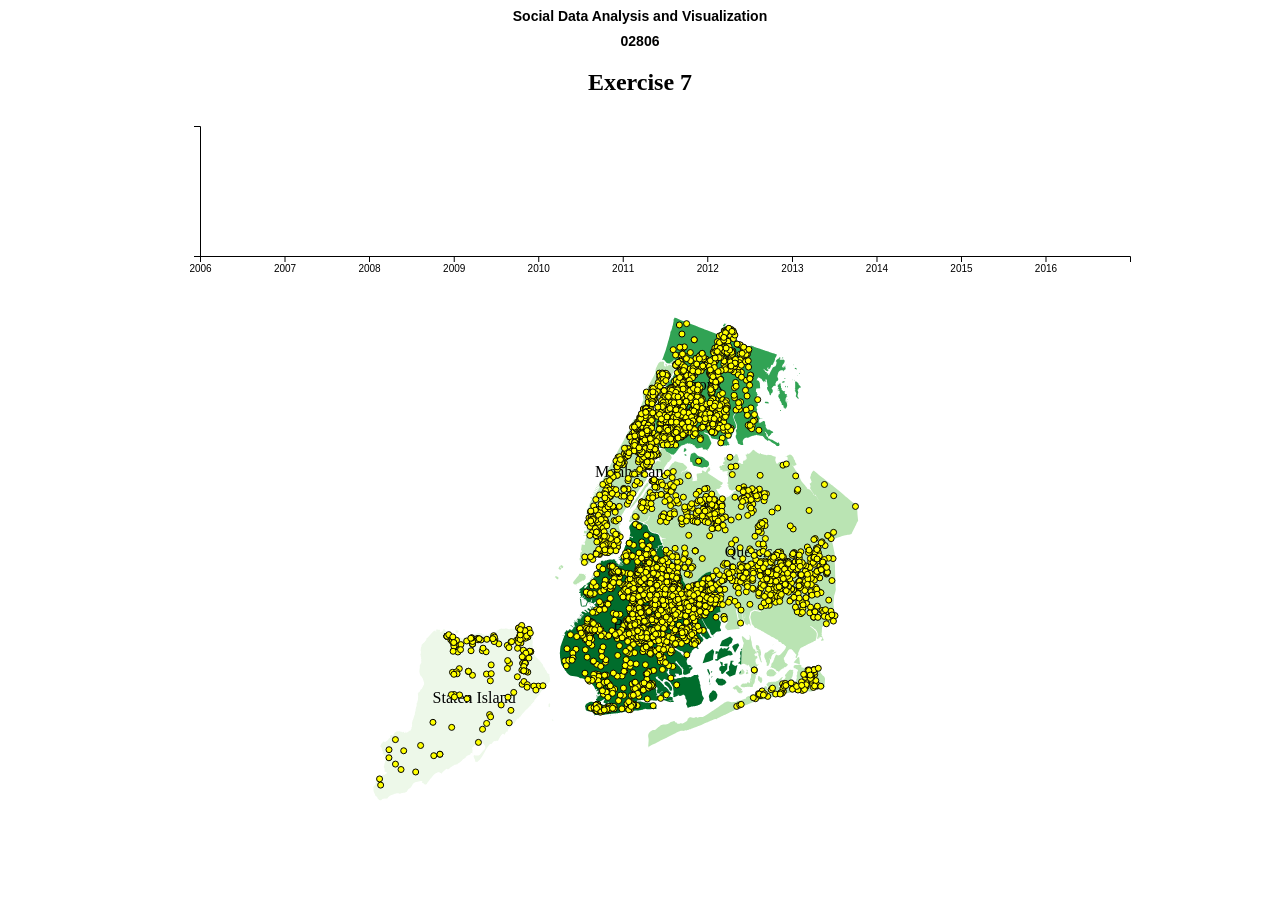
<file: ex7/index.html>
<html lang='en'>
<head>
    <meta charset="utf-8">
    <title>Social Data Analysis and Visualization</title>
    <link rel="stylesheet" href="style.css">
    <script src="./d3.js"></script>
</head>

<body>
<div class="headerContainer">
    <h1>
        Social Data Analysis and Visualization
    </h1>
    <h1 class="courseNumber">
        02806
    </h1>
    <h2>
        Exercise 7
    </h2>
    <div class="mainContainer">
        <div id="lineChart">
        </div>
        <div id="map">
        </div>
    </div>
    <script>
        var padding = 40;
        var yPadding = 100;
        var w = 550;
        var h = 500;
        var w2 = 1000;
        var h2 = 200;
        var boundaries = {bottom: h2 - 60, top: 10, left: 60, right: w2 - 10}
        var svg;
        var svg2;
        var dataset = [];
        var geoData;
        var stateMurderCounter;
        var circles;
        var barChartData;
        var xScale;
        var yScale;
        var xAxis;
        var yAxis;

        //Define quantize scale to sort data values into buckets of color
        var color = d3.scaleQuantize()
            .range(["rgb(237,248,233)", "rgb(186,228,179)", "rgb(116,196,118)", "rgb(49,163,84)", "rgb(0,109,44)"]);
        //Define map projection
        var projection = d3.geoMercator()
            .center([-73.95, 40.70])
            .scale(50000)
            .translate([w / 2, h / 2]);
        //Define path generator
        var path = d3.geoPath()
            .projection(projection);
        //Create SVG element
        svg = d3.select("#map")
            .append("svg")
            .attr("width", w)
            .attr("height", h);

        svg2 = d3.select("#lineChart")
            .append("svg")
            .attr("width", w2)
            .attr("height", h2);
        //Load in GeoJSON data
        d3.csv("murders.csv",  function (data) {
            stateMurderCounter = countMurders(data);

            dataset = data;

            var nestedData = d3.nest()
                .key(function (d) {
                    return d.RPT_DT
                })
                .sortKeys(d3.ascending)
                .entries(data);

            var dates = nestedData.map(function (d) {
                return new Date(d.key);
            });

            var xMin = d3.min(dates)
            var xMax = d3.max(dates)

            //Hours per hour
            xScale = d3.scaleTime()
                .domain([xMin, xMax])
                .range([boundaries.left, boundaries.right]);

            yScale = d3.scaleLinear()
                .domain([1, d3.max(nestedData, function (d) {
                    d.values.length;
                })])
                .range([boundaries.bottom, boundaries.top]);

            xAxis = d3.axisBottom(xScale);
            yAxis = d3.axisLeft(yScale);

            generateLineChart(nestedData);
        });

        d3.json("boroughs.geojson", function (json) {
            geoData = json;
            generateMap();
            generateCircles();
        });

        function generateCircles() {
            circles = svg.selectAll("circle")
                .data(dataset)
                .enter()
                .append("circle")
                .attr("class", "brushed")
                .attr("cx", function (d) {
                    return projection([d.Longitude, d.Latitude])[0];
                })
                .attr("cy", function (d) {
                    return projection([d.Longitude, d.Latitude])[1];
                })
                .attr("r", 3)
                .append("title")
                .text(function (d) {
                    return d.CMPLNT_FR_TM;
                });
        }

        function generateMap() {
            color.domain([
                d3.min(stateMurderCounter, function (d) {
                    return d.count;
                }),
                d3.max(stateMurderCounter, function (d) {
                    return d.count;
                })
            ]);
            for (var i = 0; i < stateMurderCounter.length; i++) {
                //Grab state name
                var dataState = stateMurderCounter[i].borough;
                //Grab data value, and convert from string to float
                var dataValue = stateMurderCounter[i].count;
                //Find the corresponding state inside the GeoJSON
                for (var j = 0; j < geoData.features.length; j++) {
                    var jsonState = geoData.features[j].properties.BoroName;
                    if (dataState === jsonState) {
                        //Copy the data value into the JSON
                        geoData.features[j].properties.value = dataValue;
                    }
                }
            }
            //Bind data and create one path per GeoJSON feature
            svg.selectAll("path")
                .data(geoData.features)
                .enter()
                .append("path")
                .attr("d", path)
                .style("fill", function (d) {
                    //Get data value
                    var value = d.properties.value;
                    if (value) {
                        //If value exists…
                        return color(value);
                    } else {
                        //If value is undefined…
                        return "#ccc";
                    }
                });
            svg.selectAll("text")
                .data(geoData.features)
                .enter()
                .append("text")
                .attr("x", function (d) {
                    return path.centroid(d)[0] - 30;
                })
                .attr("y", function (d) {
                    return path.centroid(d)[1];
                })
                .text(function (d) {
                    return d.properties.BoroName;
                })
                .attr("class", "boroNames");
            svg.append("g");
        }
        
        function generateLineChart(data) {
            // Draw x-axis included values along the axis.
            svg2.append("g")
                .attr("class", "axis")
                .attr("transform", "translate(0, " + boundaries.bottom + ")")
                .call(xAxis);
            // Draw y-axis included values along the axis.
            svg2.append("g")
                .attr("class", "axis yaxis")
                .attr("transform", "translate(" + boundaries.left + ", 0)")
                .call(yAxis);
    
            var line = d3.line()
                .x(function(d) { console.log(d.key) })
                .y(function(d) { return y(d.values.length) });


            svg2.append("path")
                .datum(data)
                // .attr("class", selector + " path")
                .attr("stroke-width", "1px")
                .attr("fill", "none")
                .attr("stroke", "steelblue")
                .attr("d", line)

        }

        // Convert date to YYYY/MM/DD
        function convertDate (date) {
            var D = date.split("/");
            return "" + D[2] + "/" + D[0] + "/" + D[1]
        }

        function countMurders(data) {
            var manCounter = 0;
            var bronxCounter = 0;
            var brooklynCounter = 0;
            var queensCounter = 0;
            var siCounter = 0;
            for (var i = 0; i < data.length; i++) {
                switch (data[i].BORO_NM) {
                    case "MANHATTAN":
                        manCounter += 1;
                        break;
                    case "BRONX":
                        bronxCounter += 1;
                        break;
                    case "BROOKLYN":
                        brooklynCounter += 1;
                        break;
                    case "QUEENS":
                        queensCounter += 1;
                        break;
                    case "STATEN ISLAND":
                        siCounter += 1;
                }
            }
            var result = [
                {
                    borough: "Manhattan",
                    count: manCounter
                },
                {
                    borough: "Bronx",
                    count: bronxCounter
                },
                {
                    borough: "Brooklyn",
                    count: brooklynCounter
                },
                {
                    borough: "Queens",
                    count: queensCounter
                },
                {
                    borough: "Staten Island",
                    count: siCounter
                }
            ];
            return result;
        }

    </script>
</div>
</body>
</html>
</file>
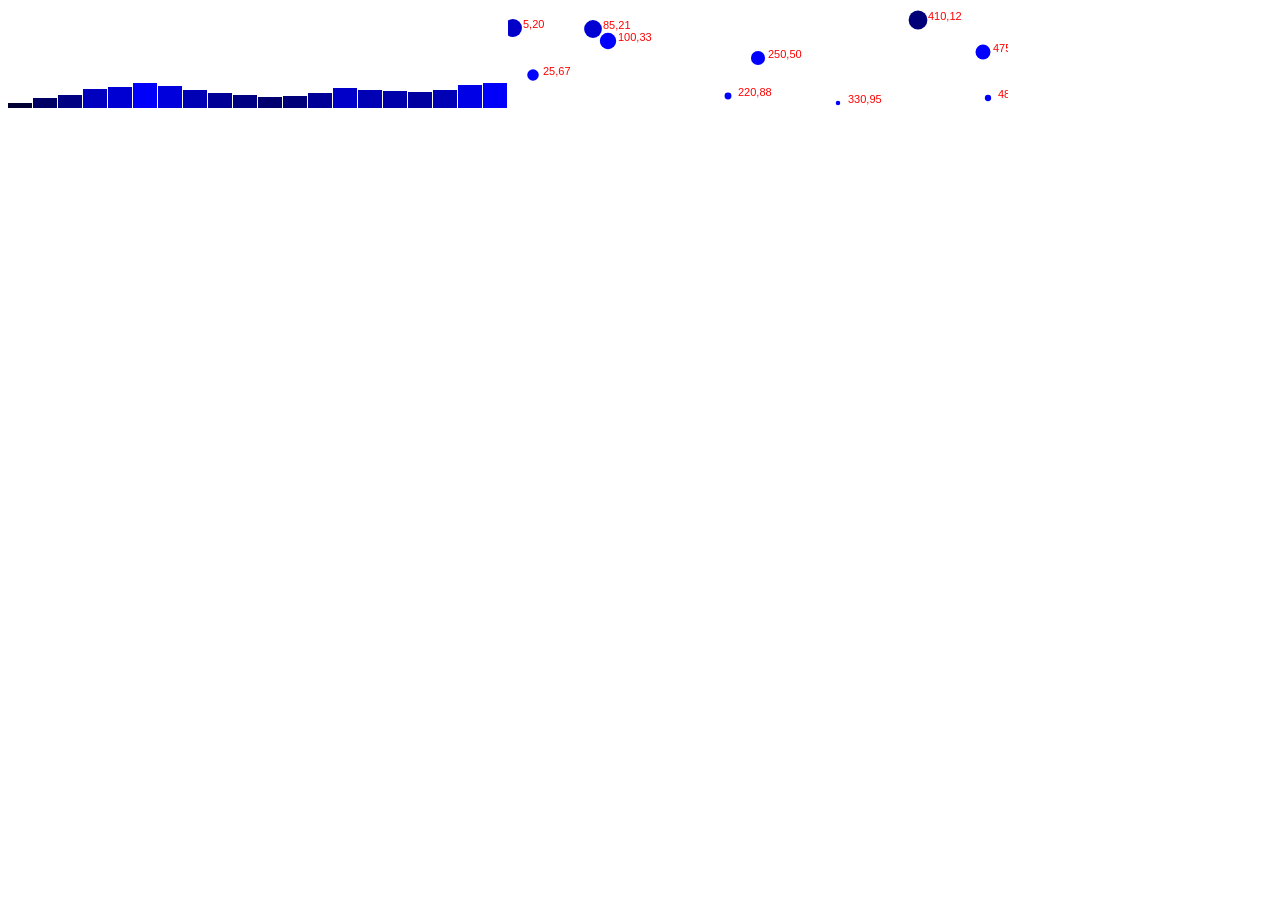
<file: examples2/index.html>
<!DOCTYPE html>
<html lang="en">
<head>
    <meta charset="utf-8">
    <title>D3 Page Template</title>
    <script type="text/javascript" src="d3.js"></script>
    <link rel="stylesheet" type="text/css" href="style.css">
</head>
<body>
<script type="text/javascript">
    var dataset = [5, 10, 13, 19, 21, 25, 22, 18, 15, 13, 11, 12, 15, 20, 18, 17, 16, 18, 23, 25];
    var dataset2 = [
        [5, 20], [480, 90], [250,50], [100,33], [330,95], [410,12], [475,44], [25,67], [85,21], [220,88]
    ];
    var w = 500;
    var h = 100;
    var barPadding = 1;

    var svg1 = d3.select("body")
        .append("svg")
        .attr("width", w)
        .attr("height", h);

    var svg2 = d3.select("body")
        .append("svg")
        .attr("width", w)
        .attr("height", h);

    svg1.selectAll("rect")
        .data(dataset)
        .enter()
        .append("rect")
        .attr("x", function (d, i) {
            return i * (w / dataset.length);
        })
        .attr("y", function (d) {
            return h-d;
        })
        .attr("width", w / dataset.length - barPadding)
        .attr("height", function (d) {
            return (d*4);
        })
        .attr("fill", function (d) {
            return ("rgb(0, 0, " + Math.round(d*10) + ")")
        });

    svg2.selectAll("circle")
        .data(dataset2)
        .enter()
        .append("circle")
        .attr("cx", function (d) {
            return d[0]
        })
        .attr("cy", function (d) {
            return d[1]
        })
        .attr("r", function (d) {
            return Math.sqrt(h - d[1])
        })
        .attr("fill", function (d) {
            return ("rgb(0, 0, " + Math.round(d[1]*10) + ")")
        });;


    svg2.selectAll("text")
        .data(dataset2)
        .enter()
        .append("text")
        .text(function (d) {
            return d[0] + "," + d[1];
        })
        .attr("x", function (d) {
            return d[0] + 10;
        })
        .attr("y", function (d) {
            return d[1];
        })
        .attr("font-family", "sans-serif")
        .attr("font-size", "11px")
        .attr("fill", "red")
</script>
<div id="1"></div>
<div id="2"></div>
</body>
</html>
</file>
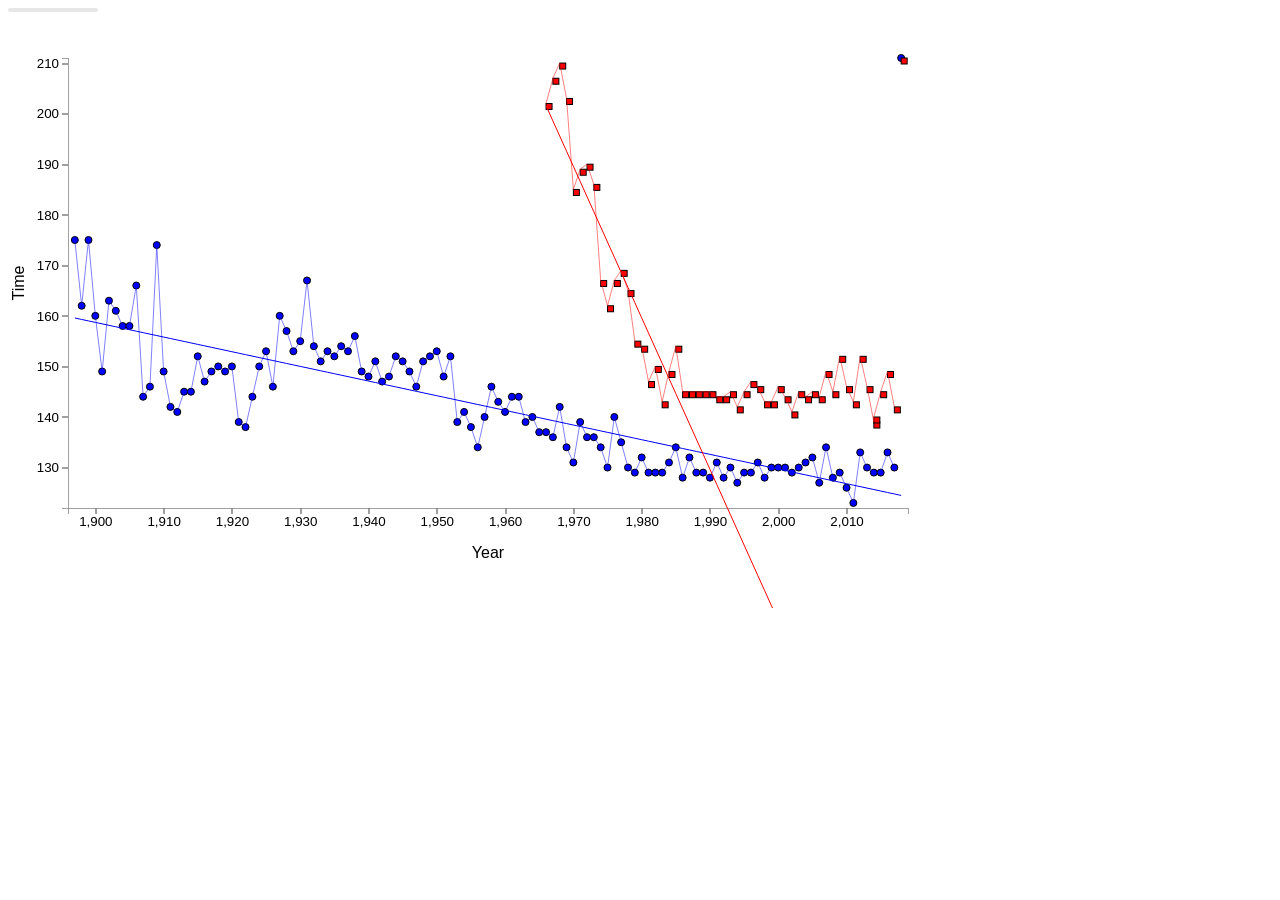
<file: assignment1/part4.html>
<!DOCTYPE html>
<html lang="en">
<head>
    <meta charset="utf-8">
    <title>Part 4</title>
    <script type="text/javascript" src="./d3.js"></script>
    <link rel="stylesheet" href="style.css">
</head>
<body>
<script type="text/javascript">

    var menTimes;
    var womenTimes;

    var margin = {top: 50, right: 100, bottom: 100, left: 60},
        w = 1000 - margin.left - margin.right,
        h = 600 - margin.top - margin.bottom;

    var decimalFormat = d3.format("0.2f");

    var xScale;
    var xScale2;
    var xAxis;
    var yScale;
    var yScale2;
    var yAxis;
    var xLabels;
    var yLabels;
    var xSeries;
    var ySeries;

    var tooltip = d3.select("body")
        .append("div")
        .attr("class", "tooltip");

    //Initial settings for graph
    var svg = d3.select("body").append("svg")
        .attr("width", w + margin.left + margin.right)
        .attr("height", h + margin.top + margin.bottom)
        .append("g")
        .attr("transform", "translate(" + margin.left + "," + margin.top + ")");

    //Converts the strings to time
    var rowConverter = function(d) {
        return {
            Year: parseInt(d.Year),
            Time: Math.round(parseInt(d.Time.substring(0,1)) * 60
            + parseInt(d.Time.substring(2,4))
            + parseInt(d.Time.substring(5, 7)) / 60),
        };
    };

    //Loads CSV files
    d3.csv('men.csv', rowConverter, function(dataMen) {
        d3.csv('women.csv', rowConverter, function(dataWomen) {
            menTimes = dataMen;
            womenTimes = dataWomen;

            xScale = d3.scaleLinear()
                .domain([d3.min(dataMen, function (d) {return d.Year})-1, d3.max(dataMen, function (d) {return d.Year})+1])
                .range([0,w]);

            xScale2 = d3.scaleLinear()
                .domain([d3.min(dataMen, function (d) {return d.Year})-1, 1990])
                .range([0,w]);

            yScale = d3.scaleLinear()
                .domain([d3.min(dataMen, function (d) {return d.Time})-1, d3.max(dataWomen, function (d) {return d.Time})+1])
                .range([h, 0]);

            yScale2 = d3.scaleLinear()
                .domain([d3.min(dataMen, function (d) {return d.Time})-1, 1990])
                .range([h, 0]);

            xAxis = d3.axisBottom(xScale);
            yAxis = d3.axisLeft(yScale);

            console.log(dataMen);

            //Axis
            xAxis = d3.axisBottom()
                .scale(xScale)
                .ticks(10)
                .tickFormat(d3.nice);

            svg.append("g")
                .attr("class", "x axis")
                .attr("transform", "translate(0," + (h) + ")")
                .call(xAxis);

            svg.append("text")
                .attr("transform", "translate(" + (w/2) + " ," + (h + margin.top) + ")")
                .style("text-anchor", "middle")
                .text("Year");

            svg.append("g")
                .attr("class", "y axis")
                .call(yAxis);

            svg.append("text")
                .attr("transform", "rotate(-90)")
                .attr("y", 0 - margin.left)
                .attr("x",0 - (h / 2))
                .attr("dy", "1em")
                .style("text-anchor", "middle")
                .text("Time");

            //render the dots for men
            svg.selectAll("circle")
                .data(dataMen)
                .enter()
                .append("circle")
                .attr("class", "dot")
                .attr("r", 3.5)
                .attr("cx", function (d) {
                    return xScale(d.Year);
                })
                .attr("cy", function (d) {
                    return yScale(d.Time);
                })
                .attr("fill", "blue")
                .on("mouseover", function (d) {
                    tooltip.transition()
                        .duration(200)
                        .style("opacity", .9);

                    tooltip.html("(" + d["Year"] + "," + d["Time"] + ")")
                        .style("left", (d3.event.pageX + 5) + "px")
                        .style("top", (d3.event.pageY + 20) + "px");
                })
                .on("mouseout", function (d) {
                    tooltip.transition()
                        .duration(500)
                        .style("opacity", 0);
                });

            //Render rectangles for women
            svg.selectAll("rect")
                .data(dataWomen)
                .enter()
                .append("rect")
                .attr("class", "dot")
                .attr("x", function (d) {
                    return xScale(d.Year);
                })
                .attr("y", function (d) {
                    return yScale(d.Time);
                })
                .attr("height", 6)       // Set the height
                .attr("width", 6)
                .attr("fill", "red")
                .on("mouseover", function (d) {
                    tooltip.transition()
                        .duration(200)
                        .style("opacity", .9);

                    tooltip.html("(" + d["Year"] + "," + d["Time"] + ")")
                        .style("left", (d3.event.pageX + 5) + "px")
                        .style("top", (d3.event.pageY + 20) + "px");
                })
                .on("mouseout", function (d) {
                    tooltip.transition()
                        .duration(500)
                        .style("opacity", 0);
                });

            //Draw line
            var line = d3.line()
                .x(function (d) {
                    return xScale(d.Year)
                })
                .y(function (d) {
                    return yScale(d.Time)
                });

            svg.append("path")
                .datum(menTimes)
                .attr("class", "menData")
                .attr("id", "menline")
                .attr("d", line)
                .style("stroke-width", 0.5)
                .style("stroke", "blue")
                .style("fill", "none");

            svg.append("path")
                .datum(womenTimes)
                .attr("class", "womenData")
                .attr("id","womenline")
                .attr("d", line)
                .style("stroke-width", 0.5)
                .style("stroke", "red")
                .style("fill", "none")

            showTrendLine();
        });
    });

    function showTrendLine() {
        var aMen = -0.29;
        var bMen = 709.71;

        var aWomen=-2.99620;
        var bWomen=6092.09;

        var regressionLine = d3.line()
            .x(function(d) {
                return xScale(d.Year)
            })
            .y(function(d) {
                return yScale(aMen * d.Year + bMen)
            });

        svg.append("path")
            .datum(menTimes)
            .attr("class", "line men")
            .attr("d", regressionLine);

        var regressionLine2 = d3.line()
            .x(function(d) {
                return xScale(d.Year)
            })
            .y(function(d) {
                return yScale(aWomen * d.Year + bWomen)
            });

        svg.append("path")
            .datum(womenTimes)
            .attr("class", "line women")
            .attr("d", regressionLine2)
    }

    // returns slope, intercept and r-square of the line
    function leastSquares(xSeries, ySeries) {
        console.log(xSeries, ySeries);
        var reduceSumFunc = function(prev, cur) { return prev + cur; };

        var xBar = xSeries.reduce(reduceSumFunc) * 1.0 / xSeries.length;
        var yBar = ySeries.reduce(reduceSumFunc) * 1.0 / ySeries.length;

        var ssXX = xSeries.map(function(d) { return Math.pow(d - xBar, 2); })
            .reduce(reduceSumFunc);

        var ssYY = ySeries.map(function(d) { return Math.pow(d - yBar, 2); })
            .reduce(reduceSumFunc);

        var ssXY = xSeries.map(function(d, i) { return (d - xBar) * (ySeries[i] - yBar); })
            .reduce(reduceSumFunc);

        var slope = ssXY / ssXX;
        var intercept = yBar - (xBar * slope);
        var rSquare = Math.pow(ssXY, 2) / (ssXX * ssYY);

        return [slope, intercept, rSquare];
    }

</script>
</body>
</html>
</file>
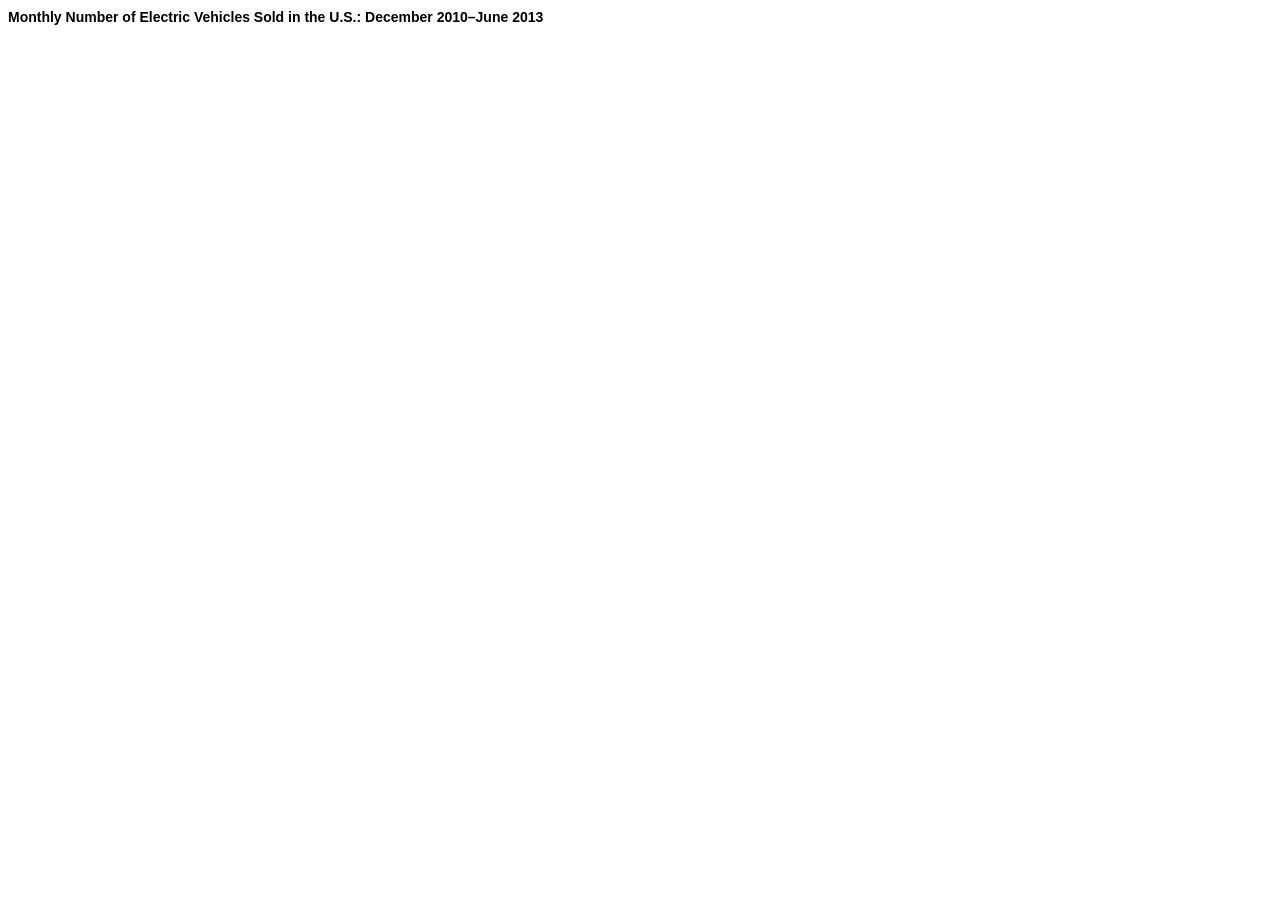
<file: ex5/stackedArea.html>
<!DOCTYPE html>
<html lang="en">
<head>
    <meta charset="utf-8">
    <title>D3: Stacked area chart</title>
    <script src="https://d3js.org/d3.v4.js"></script>
    <style type="text/css">
        h1 {
            font-family: Helvetica, sans-serif;
            font-size: 14px;
            font-weight: bold;
        }
        .area {
            stroke: none;
        }
        .area:hover {
            fill: yellow;
        }
    </style>
</head>
<body>
<h1>Monthly Number of Electric Vehicles Sold in the U.S.: December 2010&ndash;June 2013</h1>
<script type="text/javascript">
    //Width and height
    var w = 800;
    var h = 500;
    var padding = 20;

    var dataset, xScale, yScale, xAxis, yAxis, area;  //Empty, for now
    //For converting strings to Dates
    var parseTime = d3.timeParse("%Y-%m");
    //For converting Dates to strings
    var formatTime = d3.timeFormat("%b %Y");
    //Function for converting CSV values from strings to Dates and numbers
    //We assume one column named 'Date' plus several others that will be converted to ints
    var rowConverter = function(d, i, cols) {
        //Initial 'row' object includes only date
        var row = {
            date: parseTime(d.Date),  //Make a new Date object for each year + month
        };
        //Loop once for each vehicle type
        for (var i = 1; i < cols.length; i++) {
            var col = cols[i];
            //If the value exists…
            if (d[cols[i]]) {
                row[cols[i]] = +d[cols[i]];  //Convert from string to int
            } else {  //Otherwise…
                row[cols[i]] = 0;  //Set to zero
            }
        }
        return row;
    }
    //Set up stack method
    var stack = d3.stack()
        .order(d3.stackOrderDescending);  // <-- Flipped stacking order
    //Load in data
    d3.csv("ev_sales_data.csv", rowConverter, function(data) {
        var dataset = data;
        // console.log(dataset);
        //Now that we know the column names in the data…
        var keys = dataset.columns;
        keys.shift();  //Remove first column name ('Date')
        stack.keys(keys);  //Stack using what's left (the car names)
        //Data, stacked
        var series = stack(dataset);
        // console.log(series);
        //Create scale functions
        xScale = d3.scaleTime()
            .domain([
                d3.min(dataset, function(d) { return d.date; }),
                d3.max(dataset, function(d) { return d.date; })
            ])
            .range([padding, w - padding * 2]);
        yScale = d3.scaleLinear()
            .domain([
                0,
                d3.max(dataset, function(d) {
                    var sum = 0;
                    //Loops once for each row, to calculate
                    //the total (sum) of sales of all vehicles
                    for (var i = 0; i < keys.length; i++) {
                        sum += d[keys[i]];
                    };
                    return sum;
                })
            ])
            .range([h - padding, padding / 2])
            .nice();
        //Define axes
        xAxis = d3.axisBottom()
            .scale(xScale)
            .ticks(10)
            .tickFormat(formatTime);
        //Define Y axis
        yAxis = d3.axisRight()
            .scale(yScale)
            .ticks(5);
        //Define area generator
        area = d3.area()
            .x(function(d) { return xScale(d.data.date); })
            .y0(function(d) { return yScale(d[0]); })
            .y1(function(d) { return yScale(d[1]); });
        //Create SVG element
        var svg = d3.select("body")
            .append("svg")
            .attr("width", w)
            .attr("height", h);
        //Create areas
        svg.selectAll("path")
            .data(series)
            .enter()
            .append("path")
            .attr("class", "area")
            .attr("d", area)
            .attr("fill", function(d, i) {
                return d3.schemeCategory20[i];
            })
            .append("title")  //Make tooltip
            .text(function(d) {
                return d.key;
            });
        //Create axes
        svg.append("g")
            .attr("class", "axis")
            .attr("transform", "translate(0," + (h - padding) + ")")
            .call(xAxis);
        svg.append("g")
            .attr("class", "axis")
            .attr("transform", "translate(" + (w - padding * 2) + ",0)")
            .call(yAxis);
    });

</script>
</body>
</html>
</file>
<file: assignment1/style.css>
.headerContainer{
    text-align: center;
}

.questionContainer{
    display: flex;
    flex-direction: row;
    flex: 2;
}

.part1{
    flex: 1;
}

.part2{
    flex: 1;
}

p, h1, h2, li{
    font-family: sans-serif;
}


#container {
    display: flex;
    flex-direction: row;
    justify-content: space-evenly;
}

#checkboxContainer {
    width: 400px;
    margin-top: 100px;
}

#graph {
    margin-left: 10%;
    margin-top: 100px;
}

html * {
    font-family: sans-serif;
}

.axis {
    shape-rendering: crispEdges;
}
.axis text {
    font-size: 10pt;
    font-family: Optima, Futura, sans-serif;
    font-weight: italic;
    stroke-width: 0.5pt;
    fill: black;
}

.axis path {
    fill: none;
    stroke: gray;
    stroke-opacity: .75;
}

.axis line{
    stroke: gray;
    stroke-width: 1.5pt;
    stroke-opacity: 0.75;
}

.Legend {
    font-family: "Times New Roman", Times, serif;
    font-size: 9pt;
    letter-spacing: -10pt;
    fill: black;
}


.yAxisLabel {
    font-family: "Times New Roman", Times, serif;
    font-size: 9pt;
    letter-spacing: -10pt;
    fill: black;
}

.xAxisLabel {
    font-family: "Times New Roman", Times, serif;
    font-size: 15pt;
    letter-spacing: -10pt;
    fill: black;
}

.values {
    font-family: "Times New Roman", Times, serif;
    font-size: 10pt;
    letter-spacing: -10pt;
    fill: black;
}

.dot {
    stroke: #000;
}

.tooltip {
    width: 90px;
    background-color: #e7e7e7;
    color: black;
    text-align: center;
    border-radius: 6px;
    padding: 2px 0;
    position: absolute;
    z-index: 1;
}

.line.men {
    stroke: blue;
}

.line.women {
    stroke: red;
}
</file>
<file: ex1/style.css>
p {
    font-weight: bold;
    font-size: 24pt;
    font-family: sans-serif;
}
</file>
<file: ex2/style.css>
.main-container{
    /* flex: 4; i do not see the use here */
    justify-content: space-between;
    flex-flow: row wrap;
    margin: 0 auto;
    display: flex;
}
</file>
<file: ex3/style.css>
#container {
    display: flex;
    flex-direction: row;
    justify-content: space-evenly;
}

#checkboxContainer {
    width: 400px;
    margin-top: 100px;
}

#graph {
    margin-left: 10%;
    margin-top: 100px;
}

html * {
    font-family: sans-serif;
}

.axis {
    shape-rendering: crispEdges;
}
.axis text {
    font-size: 10pt;
    font-family: Optima, Futura, sans-serif;
    font-weight: italic;
    stroke-width: 0.5pt;
    fill: black;
}

.axis path {
    fill: none;
    stroke: gray;
    stroke-opacity: .75;
}

.axis line{
    stroke: gray;
    stroke-width: 1.5pt;
    stroke-opacity: 0.75;
}

.Legend {
    font-family: "Times New Roman", Times, serif;
    font-size: 9pt;
    letter-spacing: -10pt;
    fill: black;
}


.yAxisLabel {
    font-family: "Times New Roman", Times, serif;
    font-size: 9pt;
    letter-spacing: -10pt;
    fill: black;
}

.xAxisLabel {
    font-family: "Times New Roman", Times, serif;
    font-size: 15pt;
    letter-spacing: -10pt;
    fill: black;
}

.values {
    font-family: "Times New Roman", Times, serif;
    font-size: 10pt;
    letter-spacing: -10pt;
    fill: black;
}
</file>
<file: ex5/style.css>
.headerContainer{
    text-align: center;
}

ul {
    list-style-type: none;
    margin: 0;
    padding: 0;
    overflow: hidden;
    background-color: #333;
    text-align: center;
}

li {
    float: left;
}

li a {
    display: block;
    color: white;
    text-align: center;
    padding: 14px 16px;
    text-decoration: none;
}

li a:hover {
    background-color: #111;
}

h1 {
    font-family: Helvetica, sans-serif;
    font-size: 14px;
    font-weight: bold;
}
.area {
    stroke: none;
}
.area:hover {
    fill: yellow;
}

.mainContainer{
    display: flex;
    flex-direction: row;
    flex: 2
}
</file>
<file: ex6/style.css>
.headerContainer{
    text-align: center;
}

ul {
    list-style-type: none;
    margin: 0;
    padding: 0;
    overflow: hidden;
    background-color: #333;
    text-align: center;
}

li {
    float: left;
}

li a {
    display: block;
    color: white;
    text-align: center;
    padding: 14px 16px;
    text-decoration: none;
}

li a:hover {
    background-color: #111;
}

h1 {
    font-family: Helvetica, sans-serif;
    font-size: 14px;
    font-weight: bold;
}

.brushed {
    fill: yellow;
    stroke: black;
    opacity: 1;
}


.unBrushed {
    fill: grey;
    stroke: black;
    opacity: 0.8;
}


.mainContainer{
    display: flex;
    flex-direction: row;
    flex: 2;
}

#map{
    flex: 1;
}

#barChart{
    flex: 1;
}
</file>
<file: ex7/style.css>
.headerContainer{
    text-align: center;
}

ul {
    list-style-type: none;
    margin: 0;
    padding: 0;
    overflow: hidden;
    background-color: #333;
    text-align: center;
}

li {
    float: left;
}

li a {
    display: block;
    color: white;
    text-align: center;
    padding: 14px 16px;
    text-decoration: none;
}

li a:hover {
    background-color: #111;
}

h1 {
    font-family: Helvetica, sans-serif;
    font-size: 14px;
    font-weight: bold;
}

.brushed {
    fill: yellow;
    stroke: black;
    opacity: 1;
}


.unBrushed {
    fill: grey;
    stroke: black;
    opacity: 0.8;
}


.mainContainer{
    display: flex;
    flex-direction: column;
    flex: 2;
}

#map{
    flex: 1;
}

#barChart{
    flex: 1;
}
</file>
<file: examples2/style.css>
div.bar {
    display: inline-block;
    width: 20px;
    background-color: teal;
    margin-right: 2px;
}
</file>
